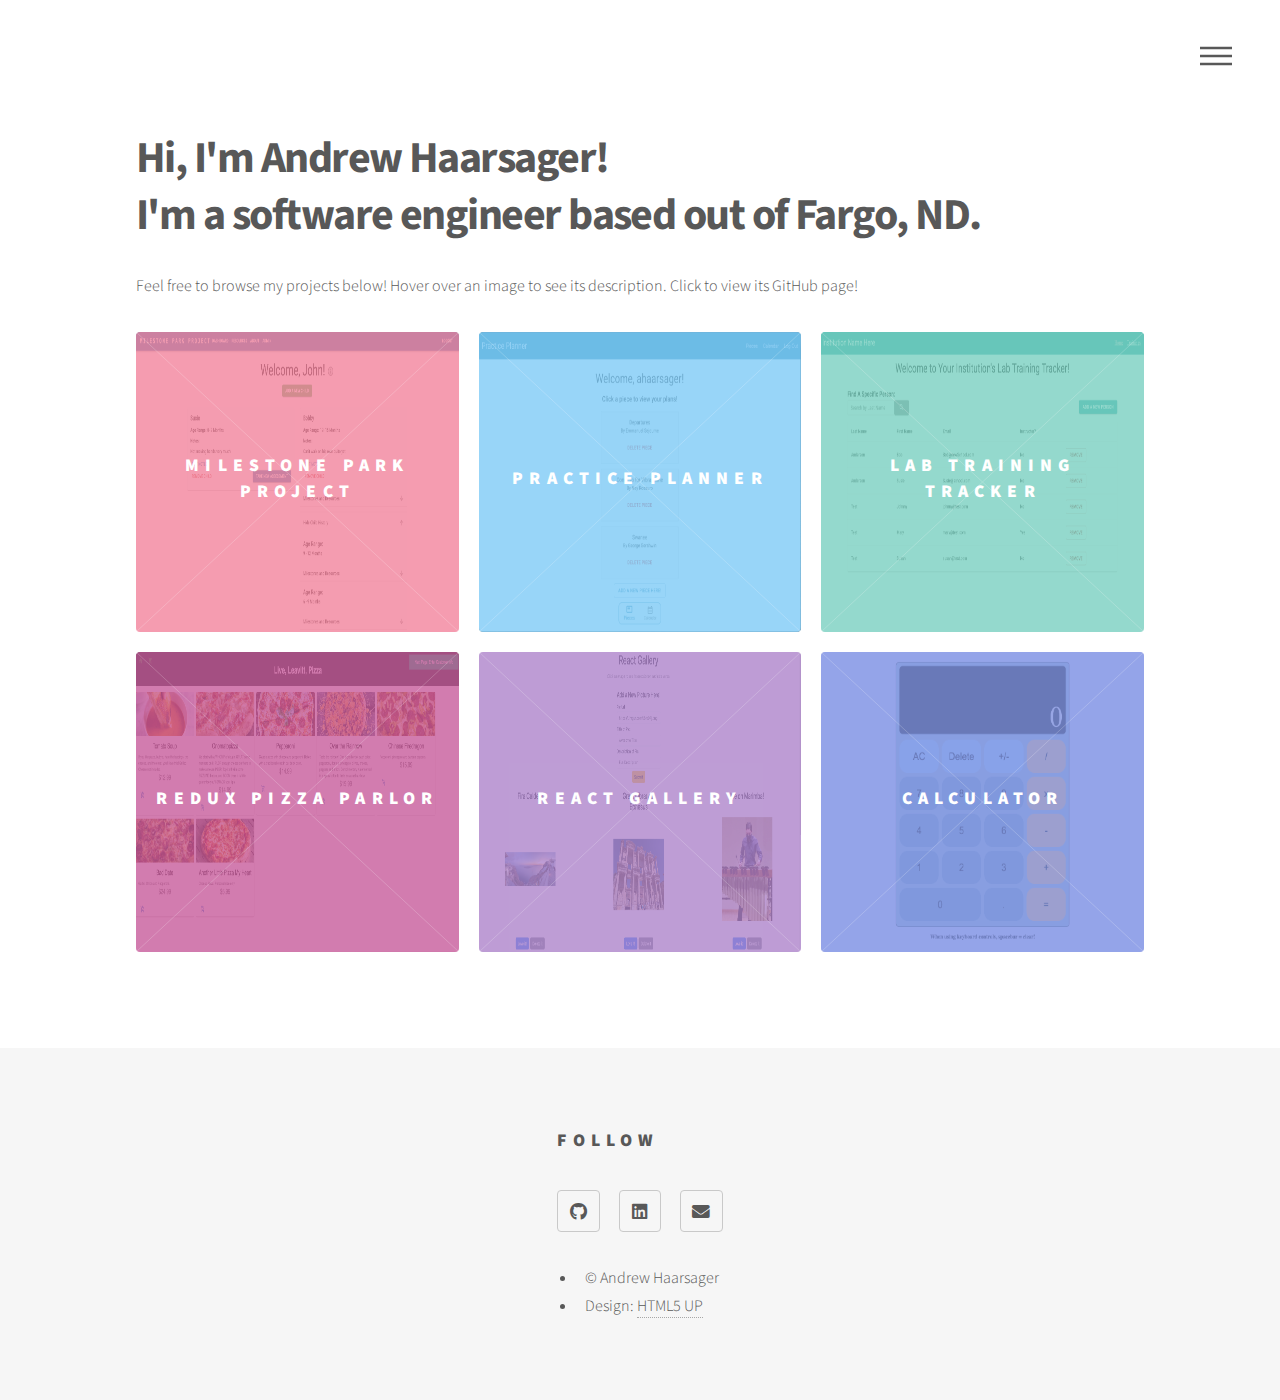
<file: index.html>
<!DOCTYPE HTML>
<!--
	Phantom by HTML5 UP
	html5up.net | @ajlkn
	Free for personal and commercial use under the CCA 3.0 license (html5up.net/license)
-->
<html>
	<head>
		<title>Andrew Portfolio</title>
		<meta charset="utf-8" />
		<meta name="viewport" content="width=device-width, initial-scale=1, user-scalable=no" />
		<link rel="stylesheet" href="assets/css/main.css" />
		<noscript><link rel="stylesheet" href="assets/css/noscript.css" /></noscript>
	</head>
	<body class="is-preload">
		<!-- Wrapper -->
			<div id="wrapper">

				<!-- Header -->
					<header id="header">
						<div class="inner">

							<!-- Nav -->
								<nav>
									<ul>
										<li><a href="#menu">Menu</a></li>
									</ul>
								</nav>

						</div>
					</header>

				<!-- Menu -->
					<nav id="menu">
						<h2>Menu</h2>
						<ul>
							<li><a href="index.html">Home</a></li>
							<li><a href="generic.html">About</a></li>
						</ul>
					</nav>

				<!-- Main -->
					<div id="main">
						<div class="inner">
							<header>
								<h1>Hi, I'm Andrew Haarsager!<br />
								I'm a software engineer based out of Fargo, ND</a>.</h1>
								<p>Feel free to browse my projects below! Hover over an image to see its description. Click to view its GitHub page!</p>
							</header>
							<section class="tiles">
								<article class="style1">
									<span class="image">
										<img src="screenshots/milestone-park.png" alt="A webpage displaying a layout cards for a couple of children with buttons for taking a new milestone assessment and displaying milestones and resources" />
									</span>
									<a href="https://github.com/Milestone-Park-Project/milestone-park">
										<h2>Milestone Park Project</h2>
										<div class="content">
											<p>A group project made for a local client during my time at Emerging Digital Academy. It aims to connect parents with local resources to assist with their child's development</p>
										</div>
									</a>
								</article>
								<article class="style2">
									<span class="image">
										<img src="screenshots/practice_planner_home.png" alt="Homescreen of my solo application, the Practice Planner" />
									</span>
									<!-- Change this to link to GitHub pages -->
									<a href="https://github.com/athaarsager/Practice-Planner-Solo-Project">
										<h2>Practice Planner</h2>
										<div class="content">
											<p>An application for helping musicians plan-out their practice sessions and their schedules.</p>
											<!-- <a href="https://github.com/athaarsager/Practice-Planner-Solo-Project">GitHub Link</a> -->
										</div>
									</a>
									
								</article>
								<article class="style3">
									<span class="image">
										<img src="screenshots/lab_training_tracker_home.png" alt="Homescreen of the lab training tracker. Displays a list of students and faculty." />
									</span>
									<a href="https://github.com/athaarsager/lab-training-tracker">
										<h2>Lab Training Tracker</h2>
										<div class="content">
											<p>A simple CRUD app for keeping tack of students' and instructors' trainings for lab work at a college.</p>
										</div>
									</a>
								</article>
								<article class="style4">
									<span class="image">
										<img src="./screenshots/pizza_parlor_home.png" alt="Home Page for a pizza ordering website, displaying a number of delicious pizzas." />
									</span>
									<a href="https://github.com/athaarsager/redux-pizza-parlor">
										<h2>Redux Pizza Parlor</h2>
										<div class="content">
											<p>A fictional pizza-ordering website built as a group project during my time at Emerging Digital Academy.</p>
										</div>
									</a>
								</article>
								<article class="style5">
									<span class="image">
										<img src="screenshots/react_gallery_home.png" alt="The homepage of a photo gallery, displaying three photos and a form to add more." />
									</span>
									<a href="https://github.com/athaarsager/react-gallery">
										<h2>React Gallery</h2>
										<div class="content">
											<p>A virtual photo gallery built as a weekend project during my time at Emerging Digital Academy.</p>
										</div>
									</a>
								</article>
								<article class="style6">
									<span class="image">
										<img src="screenshots/calculator.png" alt="A calculator on a lavender background" />
									</span>
									<a href="https://github.com/athaarsager/calculator">
										<h2>Calculator</h2>
										<div class="content">
											<p>A simple calculator supporting both mouse and keyboard controls. One of my early javascript projects!</p>
										</div>
									</a>
								</article>
									</article>
							</section>
						</div>
					</div>

				<!-- Footer -->
					<footer id="footer">
						<div class="social-links">
							<!-- <section> -->
								<!-- <h2>Get in touch</h2> -->
								<!-- <form method="post" action="#">
									<div class="fields">
										<div class="field half">
											<input type="text" name="name" id="name" placeholder="Name" />
										</div>
										<div class="field half">
											<input type="email" name="email" id="email" placeholder="Email" />
										</div>
										<div class="field">
											<textarea name="message" id="message" placeholder="Message"></textarea>
										</div>
									</div>
									<ul class="actions">
										<li><input type="submit" value="Send" class="primary" /></li>
									</ul>
								</form> -->
							<!-- </section> -->
							<section>
								<h2>Follow</h2>
								<ul class="icons">
									<li><a href="https://github.com/athaarsager" class="icon brands style2 fa-github"><span class="label">GitHub</span></a></li>
									<li><a href="https://www.linkedin.com/in/andrew-haarsager" class="icon brands style2 fa-linkedin"><span class="label">LinkedIn</span></a></li>
									<li><a aria-label="Send Email" href="mailto:athaarsager@gmail.com" class="icon solid style2 fa-envelope"><span class="label">Email</span></a></li>
								</ul>
							</section>
							<ul class="copyright">
								<li>&copy; Andrew Haarsager</li><li>Design: <a href="http://html5up.net">HTML5 UP</a></li>
							</ul>
						</div>
					</footer>

			</div>

		<!-- Scripts -->
			<script src="assets/js/jquery.min.js"></script>
			<script src="assets/js/browser.min.js"></script>
			<script src="assets/js/breakpoints.min.js"></script>
			<script src="assets/js/util.js"></script>
			<script src="assets/js/main.js"></script>

	</body>
</html>
</file>
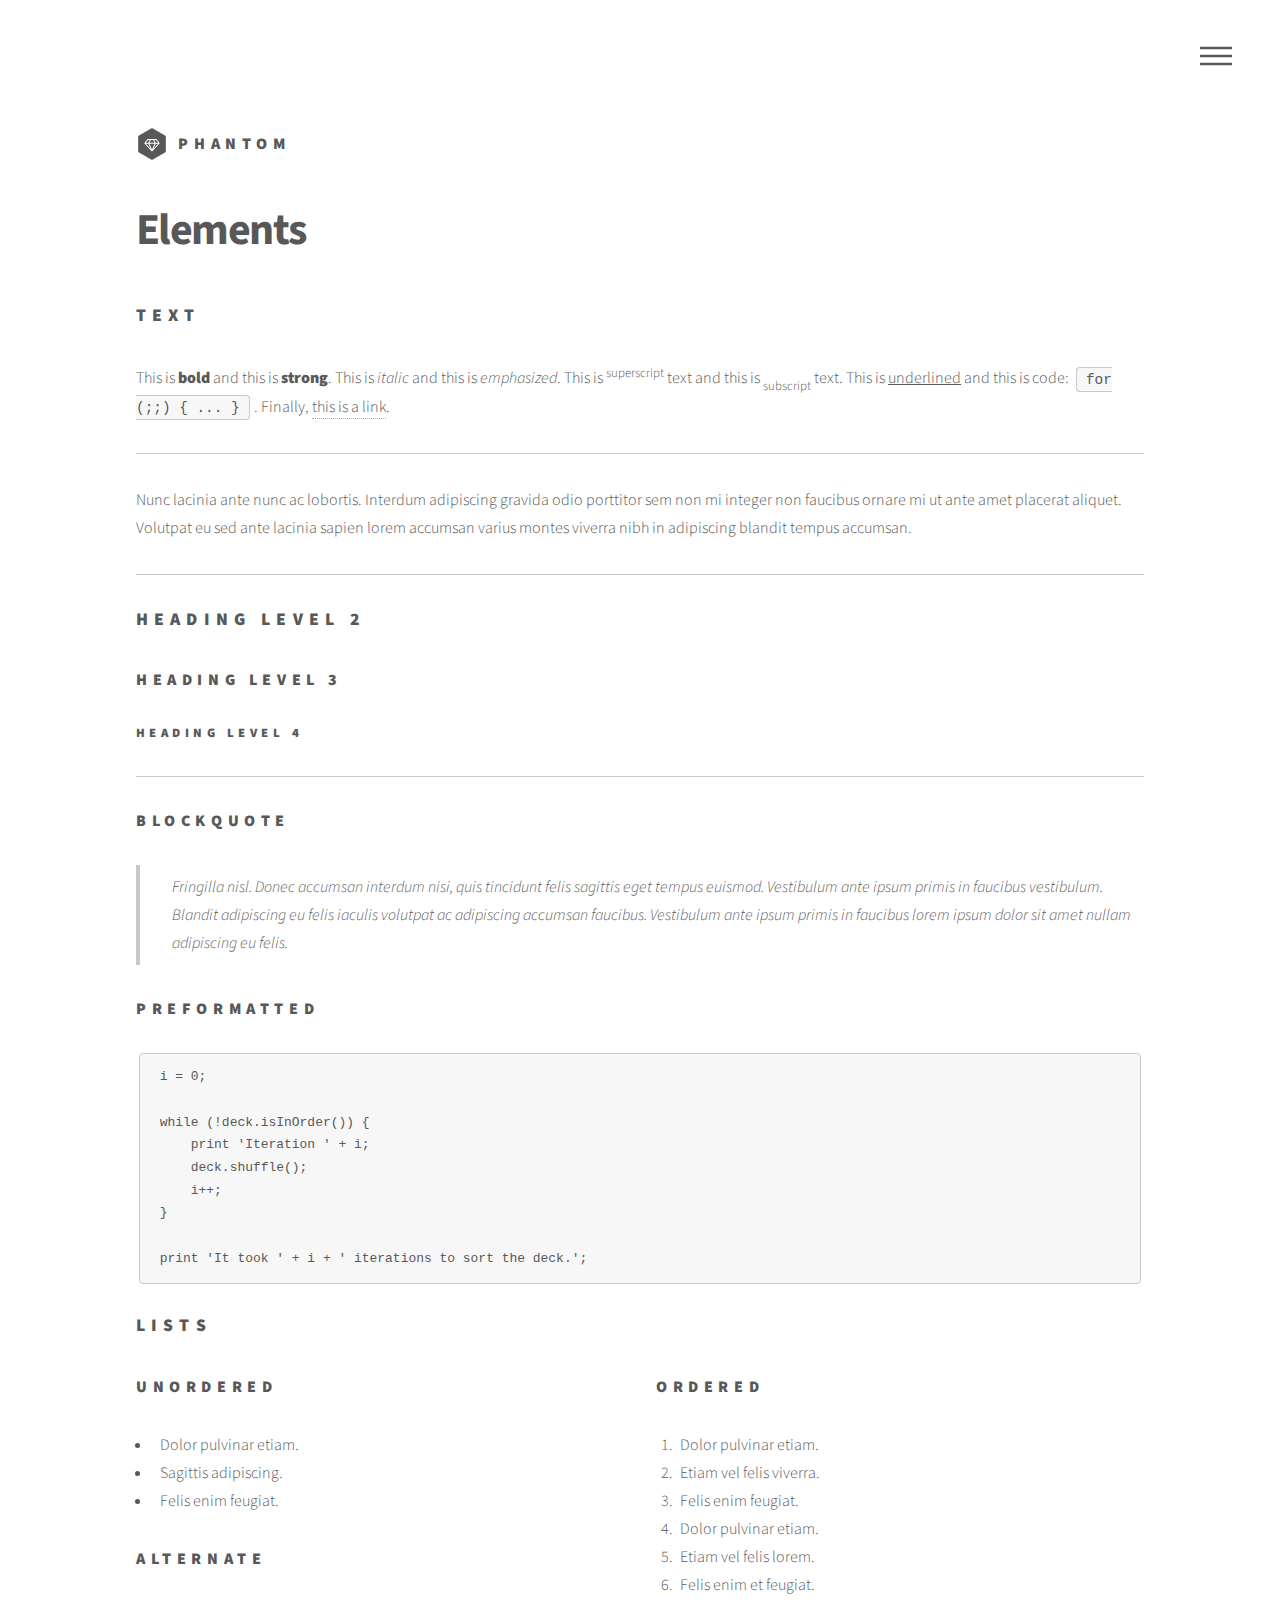
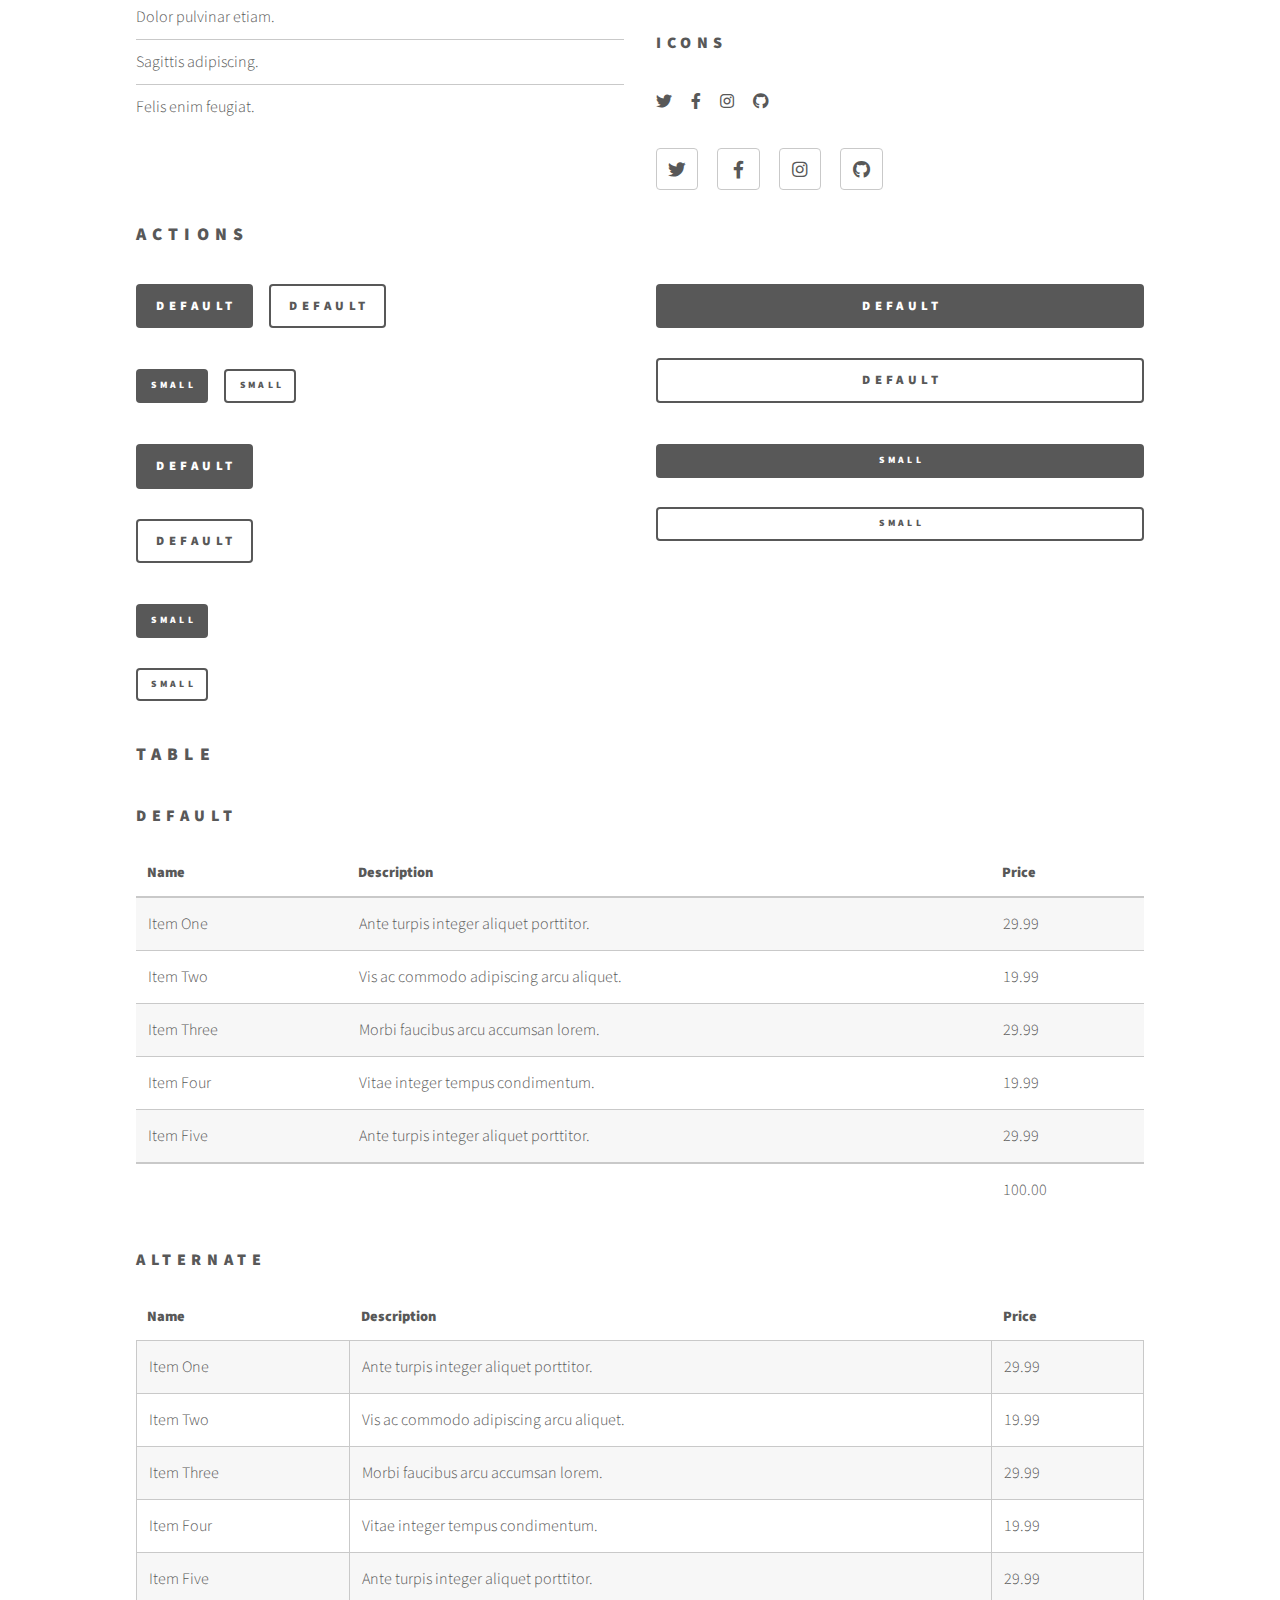
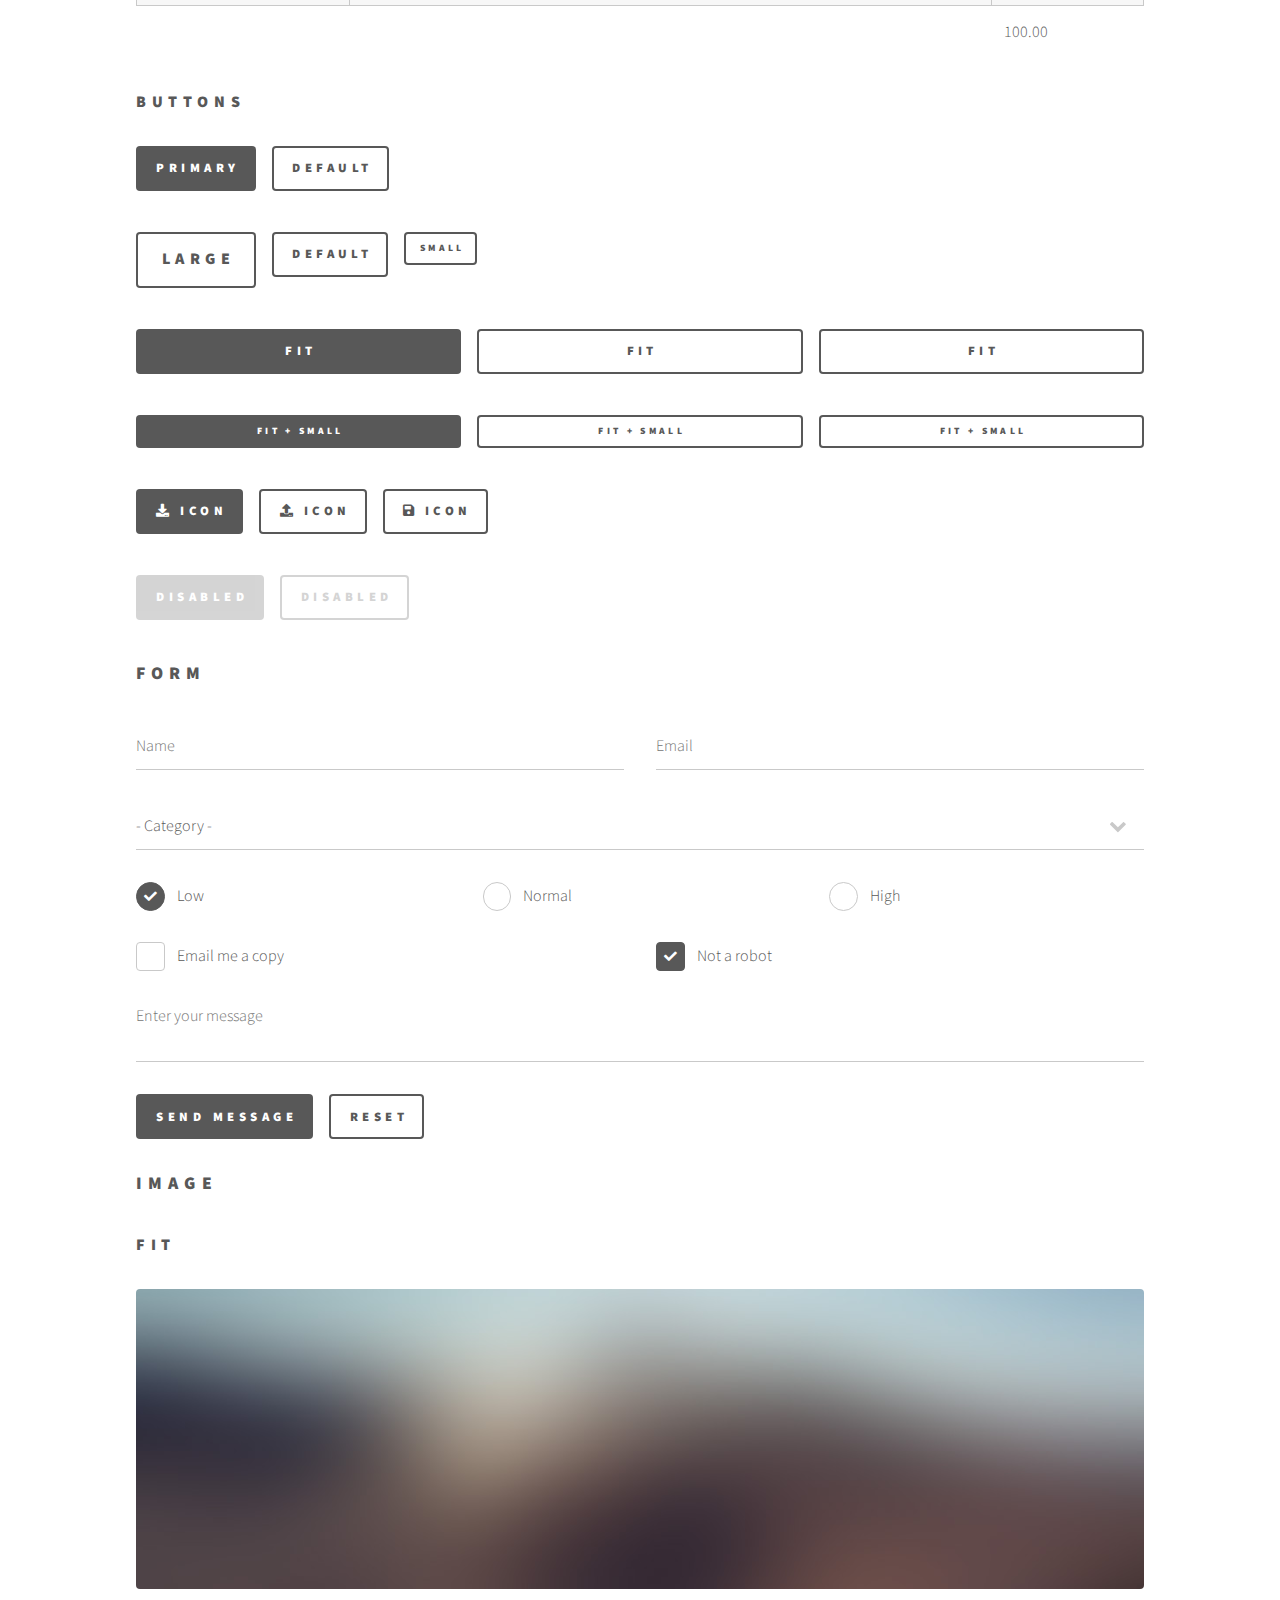
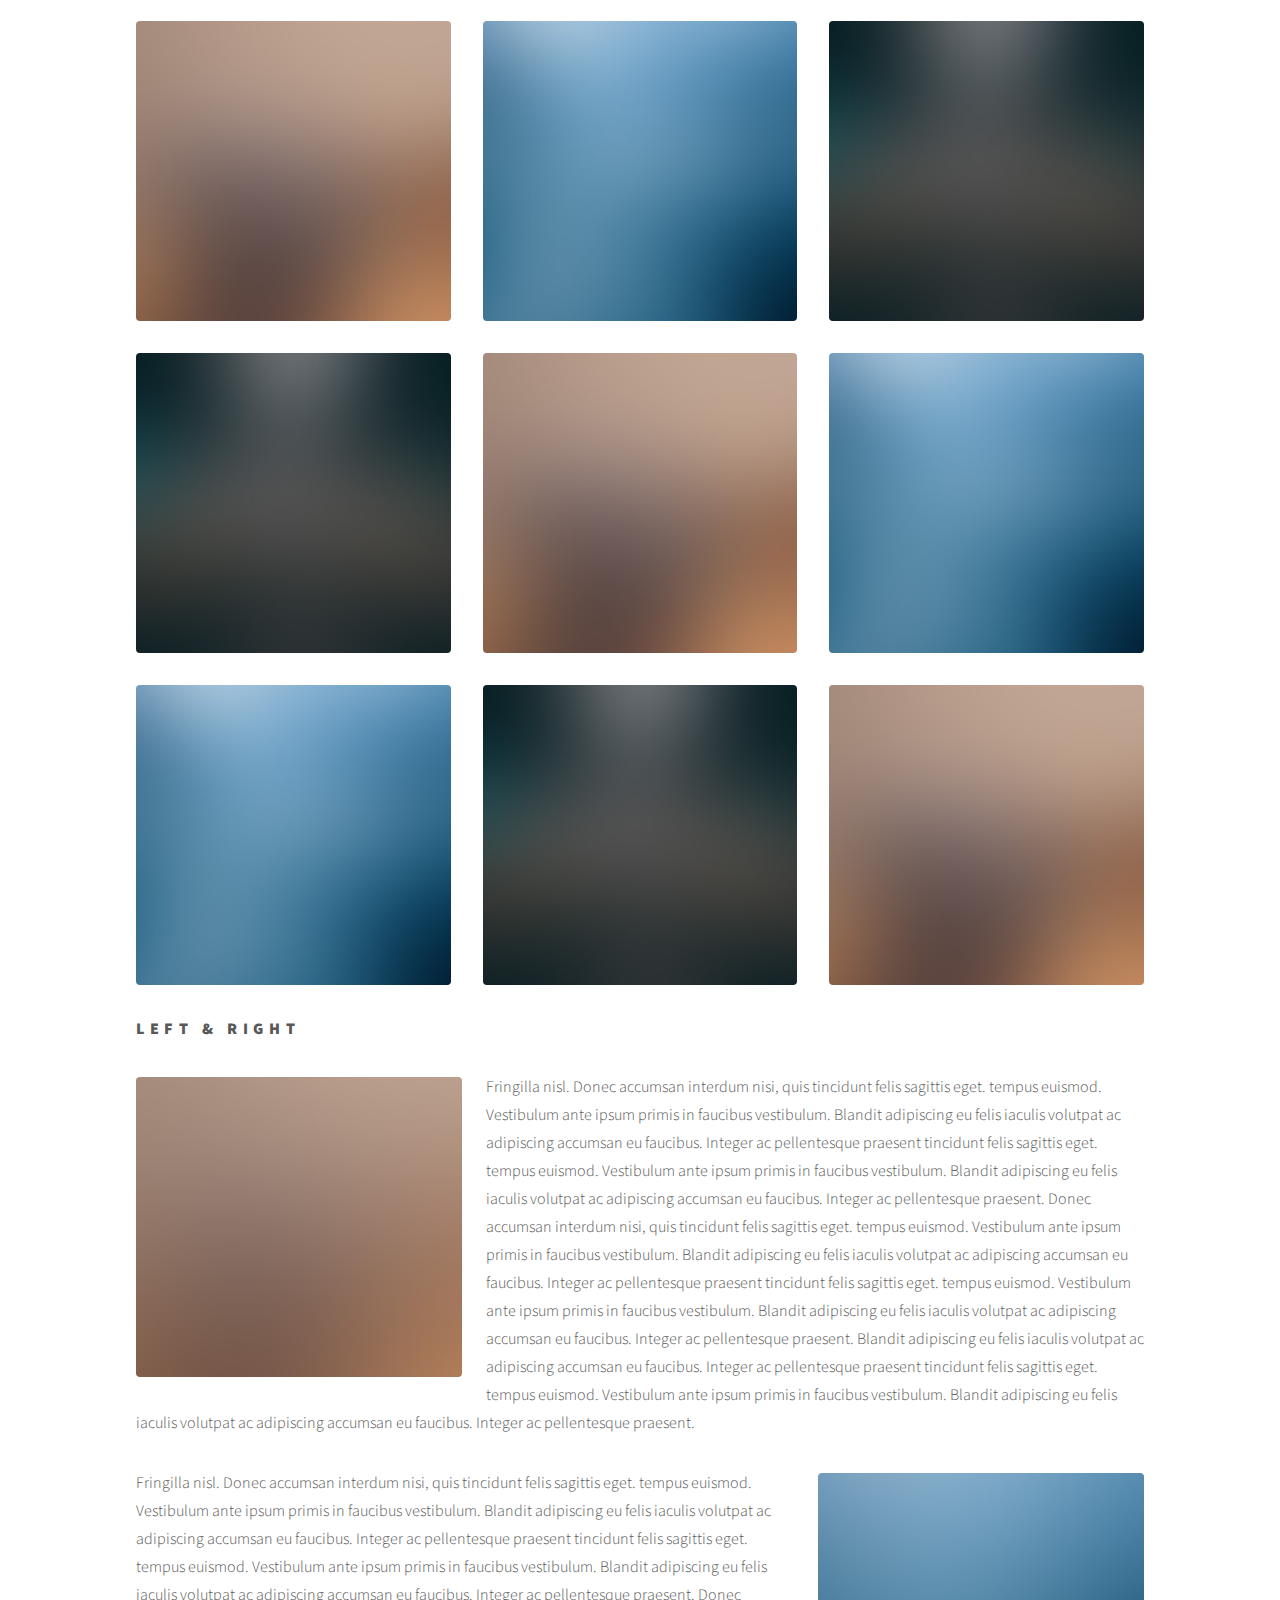
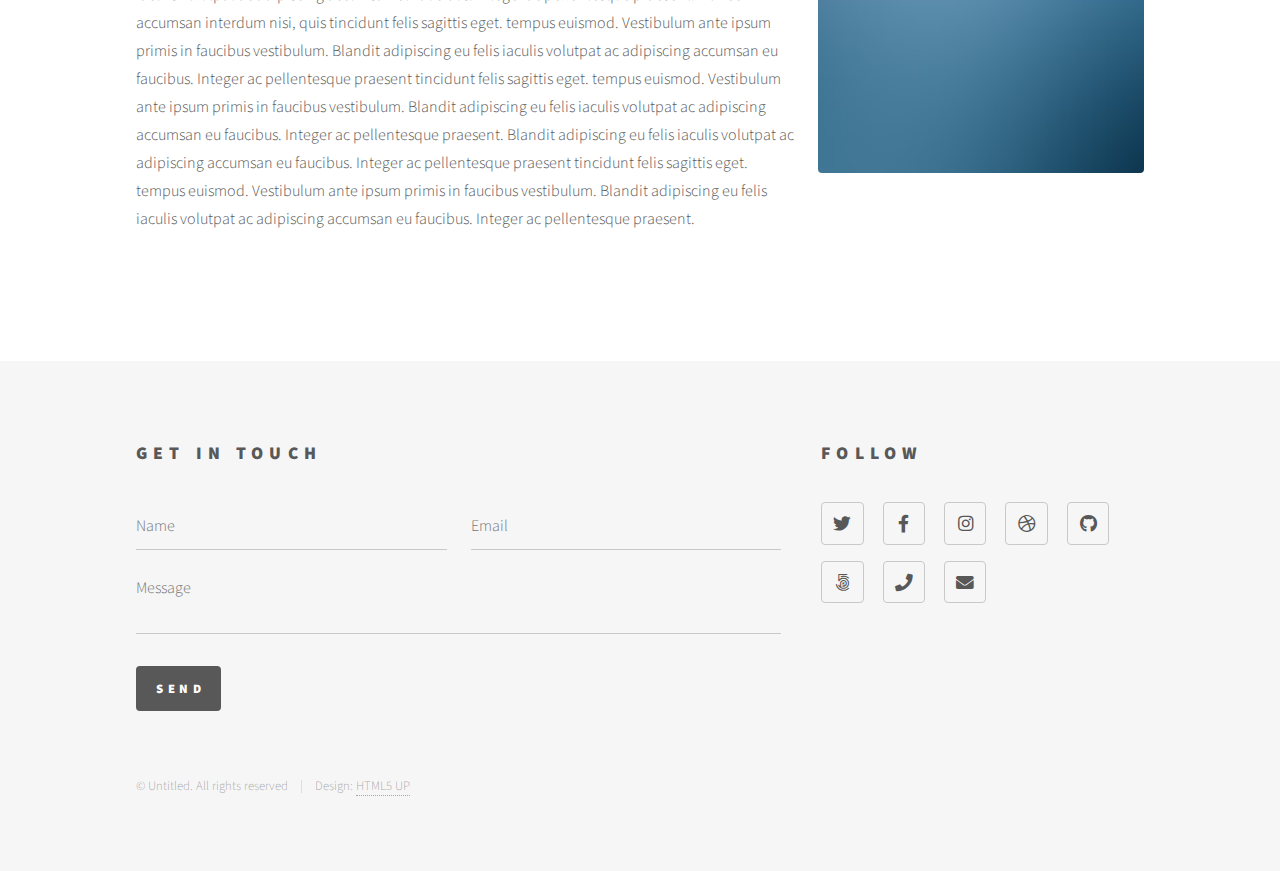
<file: elements.html>
<!DOCTYPE HTML>
<!--
	Phantom by HTML5 UP
	html5up.net | @ajlkn
	Free for personal and commercial use under the CCA 3.0 license (html5up.net/license)
-->
<html>
	<head>
		<title>Elements - Phantom by HTML5 UP</title>
		<meta charset="utf-8" />
		<meta name="viewport" content="width=device-width, initial-scale=1, user-scalable=no" />
		<link rel="stylesheet" href="assets/css/main.css" />
		<noscript><link rel="stylesheet" href="assets/css/noscript.css" /></noscript>
	</head>
	<body class="is-preload">
		<!-- Wrapper -->
			<div id="wrapper">

				<!-- Header -->
					<header id="header">
						<div class="inner">

							<!-- Logo -->
								<a href="index.html" class="logo">
									<span class="symbol"><img src="images/logo.svg" alt="" /></span><span class="title">Phantom</span>
								</a>

							<!-- Nav -->
								<nav>
									<ul>
										<li><a href="#menu">Menu</a></li>
									</ul>
								</nav>

						</div>
					</header>

				<!-- Menu -->
					<nav id="menu">
						<h2>Menu</h2>
						<ul>
							<li><a href="index.html">Home</a></li>
							<li><a href="generic.html">Ipsum veroeros</a></li>
							<li><a href="generic.html">Tempus etiam</a></li>
							<li><a href="generic.html">Consequat dolor</a></li>
							<li><a href="elements.html">Elements</a></li>
						</ul>
					</nav>

				<!-- Main -->
					<div id="main">
						<div class="inner">
							<h1>Elements</h1>

							<!-- Text -->
								<section>
									<h2>Text</h2>
									<p>This is <b>bold</b> and this is <strong>strong</strong>. This is <i>italic</i> and this is <em>emphasized</em>.
									This is <sup>superscript</sup> text and this is <sub>subscript</sub> text.
									This is <u>underlined</u> and this is code: <code>for (;;) { ... }</code>. Finally, <a href="#">this is a link</a>.</p>
									<hr />
									<p>Nunc lacinia ante nunc ac lobortis. Interdum adipiscing gravida odio porttitor sem non mi integer non faucibus ornare mi ut ante amet placerat aliquet. Volutpat eu sed ante lacinia sapien lorem accumsan varius montes viverra nibh in adipiscing blandit tempus accumsan.</p>
									<hr />
									<h2>Heading Level 2</h2>
									<h3>Heading Level 3</h3>
									<h4>Heading Level 4</h4>
									<hr />
									<h3>Blockquote</h3>
									<blockquote>Fringilla nisl. Donec accumsan interdum nisi, quis tincidunt felis sagittis eget tempus euismod. Vestibulum ante ipsum primis in faucibus vestibulum. Blandit adipiscing eu felis iaculis volutpat ac adipiscing accumsan faucibus. Vestibulum ante ipsum primis in faucibus lorem ipsum dolor sit amet nullam adipiscing eu felis.</blockquote>
									<h3>Preformatted</h3>
									<pre><code>i = 0;

while (!deck.isInOrder()) {
    print 'Iteration ' + i;
    deck.shuffle();
    i++;
}

print 'It took ' + i + ' iterations to sort the deck.';</code></pre>
								</section>

							<!-- Lists -->
								<section>
									<h2>Lists</h2>
									<div class="row">
										<div class="col-6 col-12-medium">
											<h3>Unordered</h3>
											<ul>
												<li>Dolor pulvinar etiam.</li>
												<li>Sagittis adipiscing.</li>
												<li>Felis enim feugiat.</li>
											</ul>
											<h3>Alternate</h3>
											<ul class="alt">
												<li>Dolor pulvinar etiam.</li>
												<li>Sagittis adipiscing.</li>
												<li>Felis enim feugiat.</li>
											</ul>
										</div>
										<div class="col-6 col-12-medium">
											<h3>Ordered</h3>
											<ol>
												<li>Dolor pulvinar etiam.</li>
												<li>Etiam vel felis viverra.</li>
												<li>Felis enim feugiat.</li>
												<li>Dolor pulvinar etiam.</li>
												<li>Etiam vel felis lorem.</li>
												<li>Felis enim et feugiat.</li>
											</ol>
											<h3>Icons</h3>
											<ul class="icons">
												<li><a href="#" class="icon brands style1 fa-twitter"><span class="label">Twitter</span></a></li>
												<li><a href="#" class="icon brands style1 fa-facebook-f"><span class="label">Facebook</span></a></li>
												<li><a href="#" class="icon brands style1 fa-instagram"><span class="label">Instagram</span></a></li>
												<li><a href="#" class="icon brands style1 fa-github"><span class="label">Github</span></a></li>
											</ul>
											<ul class="icons">
												<li><a href="#" class="icon brands style2 fa-twitter"><span class="label">Twitter</span></a></li>
												<li><a href="#" class="icon brands style2 fa-facebook-f"><span class="label">Facebook</span></a></li>
												<li><a href="#" class="icon brands style2 fa-instagram"><span class="label">Instagram</span></a></li>
												<li><a href="#" class="icon brands style2 fa-github"><span class="label">Github</span></a></li>
											</ul>
										</div>
									</div>
									<h2>Actions</h2>
									<div class="row">
										<div class="col-6 col-12-medium">
											<ul class="actions">
												<li><a href="#" class="button primary">Default</a></li>
												<li><a href="#" class="button">Default</a></li>
											</ul>
											<ul class="actions small">
												<li><a href="#" class="button primary small">Small</a></li>
												<li><a href="#" class="button small">Small</a></li>
											</ul>
											<ul class="actions stacked">
												<li><a href="#" class="button primary">Default</a></li>
												<li><a href="#" class="button">Default</a></li>
											</ul>
											<ul class="actions stacked">
												<li><a href="#" class="button primary small">Small</a></li>
												<li><a href="#" class="button small">Small</a></li>
											</ul>
										</div>
										<div class="col-6 col-12-medium">
											<ul class="actions stacked">
												<li><a href="#" class="button primary fit">Default</a></li>
												<li><a href="#" class="button fit">Default</a></li>
											</ul>
											<ul class="actions stacked">
												<li><a href="#" class="button primary small fit">Small</a></li>
												<li><a href="#" class="button small fit">Small</a></li>
											</ul>
										</div>
									</div>
								</section>

							<!-- Table -->
								<section>
									<h2>Table</h2>
									<h3>Default</h3>
									<div class="table-wrapper">
										<table>
											<thead>
												<tr>
													<th>Name</th>
													<th>Description</th>
													<th>Price</th>
												</tr>
											</thead>
											<tbody>
												<tr>
													<td>Item One</td>
													<td>Ante turpis integer aliquet porttitor.</td>
													<td>29.99</td>
												</tr>
												<tr>
													<td>Item Two</td>
													<td>Vis ac commodo adipiscing arcu aliquet.</td>
													<td>19.99</td>
												</tr>
												<tr>
													<td>Item Three</td>
													<td> Morbi faucibus arcu accumsan lorem.</td>
													<td>29.99</td>
												</tr>
												<tr>
													<td>Item Four</td>
													<td>Vitae integer tempus condimentum.</td>
													<td>19.99</td>
												</tr>
												<tr>
													<td>Item Five</td>
													<td>Ante turpis integer aliquet porttitor.</td>
													<td>29.99</td>
												</tr>
											</tbody>
											<tfoot>
												<tr>
													<td colspan="2"></td>
													<td>100.00</td>
												</tr>
											</tfoot>
										</table>
									</div>

									<h3>Alternate</h3>
									<div class="table-wrapper">
										<table class="alt">
											<thead>
												<tr>
													<th>Name</th>
													<th>Description</th>
													<th>Price</th>
												</tr>
											</thead>
											<tbody>
												<tr>
													<td>Item One</td>
													<td>Ante turpis integer aliquet porttitor.</td>
													<td>29.99</td>
												</tr>
												<tr>
													<td>Item Two</td>
													<td>Vis ac commodo adipiscing arcu aliquet.</td>
													<td>19.99</td>
												</tr>
												<tr>
													<td>Item Three</td>
													<td> Morbi faucibus arcu accumsan lorem.</td>
													<td>29.99</td>
												</tr>
												<tr>
													<td>Item Four</td>
													<td>Vitae integer tempus condimentum.</td>
													<td>19.99</td>
												</tr>
												<tr>
													<td>Item Five</td>
													<td>Ante turpis integer aliquet porttitor.</td>
													<td>29.99</td>
												</tr>
											</tbody>
											<tfoot>
												<tr>
													<td colspan="2"></td>
													<td>100.00</td>
												</tr>
											</tfoot>
										</table>
									</div>
								</section>

							<!-- Buttons -->
								<section>
									<h3>Buttons</h3>
									<ul class="actions">
										<li><a href="#" class="button primary">Primary</a></li>
										<li><a href="#" class="button">Default</a></li>
									</ul>
									<ul class="actions">
										<li><a href="#" class="button large">Large</a></li>
										<li><a href="#" class="button">Default</a></li>
										<li><a href="#" class="button small">Small</a></li>
									</ul>
									<ul class="actions fit">
										<li><a href="#" class="button primary fit">Fit</a></li>
										<li><a href="#" class="button fit">Fit</a></li>
										<li><a href="#" class="button fit">Fit</a></li>
									</ul>
									<ul class="actions fit small">
										<li><a href="#" class="button primary fit small">Fit + Small</a></li>
										<li><a href="#" class="button fit small">Fit + Small</a></li>
										<li><a href="#" class="button fit small">Fit + Small</a></li>
									</ul>
									<ul class="actions">
										<li><a href="#" class="button primary icon solid fa-download">Icon</a></li>
										<li><a href="#" class="button icon solid fa-upload">Icon</a></li>
										<li><a href="#" class="button icon solid fa-save">Icon</a></li>
									</ul>
									<ul class="actions">
										<li><span class="button primary disabled">Disabled</span></li>
										<li><span class="button disabled">Disabled</span></li>
									</ul>
								</section>

							<!-- Form -->
								<section>
									<h2>Form</h2>
									<form method="post" action="#">
										<div class="row gtr-uniform">
											<div class="col-6 col-12-xsmall">
												<input type="text" name="demo-name" id="demo-name" value="" placeholder="Name" />
											</div>
											<div class="col-6 col-12-xsmall">
												<input type="email" name="demo-email" id="demo-email" value="" placeholder="Email" />
											</div>
											<div class="col-12">
												<select name="demo-category" id="demo-category">
													<option value="">- Category -</option>
													<option value="1">Manufacturing</option>
													<option value="1">Shipping</option>
													<option value="1">Administration</option>
													<option value="1">Human Resources</option>
												</select>
											</div>
											<div class="col-4 col-12-small">
												<input type="radio" id="demo-priority-low" name="demo-priority" checked>
												<label for="demo-priority-low">Low</label>
											</div>
											<div class="col-4 col-12-small">
												<input type="radio" id="demo-priority-normal" name="demo-priority">
												<label for="demo-priority-normal">Normal</label>
											</div>
											<div class="col-4 col-12-small">
												<input type="radio" id="demo-priority-high" name="demo-priority">
												<label for="demo-priority-high">High</label>
											</div>
											<div class="col-6 col-12-small">
												<input type="checkbox" id="demo-copy" name="demo-copy">
												<label for="demo-copy">Email me a copy</label>
											</div>
											<div class="col-6 col-12-small">
												<input type="checkbox" id="demo-human" name="demo-human" checked>
												<label for="demo-human">Not a robot</label>
											</div>
											<div class="col-12">
												<textarea name="demo-message" id="demo-message" placeholder="Enter your message" rows="6"></textarea>
											</div>
											<div class="col-12">
												<ul class="actions">
													<li><input type="submit" value="Send Message" class="primary" /></li>
													<li><input type="reset" value="Reset" /></li>
												</ul>
											</div>
										</div>
									</form>
								</section>

							<!-- Image -->
								<section>
									<h2>Image</h2>
									<h3>Fit</h3>
									<div class="box alt">
										<div class="row gtr-uniform">
											<div class="col-12"><span class="image fit"><img src="images/pic13.jpg" alt="" /></span></div>
											<div class="col-4"><span class="image fit"><img src="images/pic01.jpg" alt="" /></span></div>
											<div class="col-4"><span class="image fit"><img src="images/pic02.jpg" alt="" /></span></div>
											<div class="col-4"><span class="image fit"><img src="images/pic03.jpg" alt="" /></span></div>
											<div class="col-4"><span class="image fit"><img src="images/pic03.jpg" alt="" /></span></div>
											<div class="col-4"><span class="image fit"><img src="images/pic01.jpg" alt="" /></span></div>
											<div class="col-4"><span class="image fit"><img src="images/pic02.jpg" alt="" /></span></div>
											<div class="col-4"><span class="image fit"><img src="images/pic02.jpg" alt="" /></span></div>
											<div class="col-4"><span class="image fit"><img src="images/pic03.jpg" alt="" /></span></div>
											<div class="col-4"><span class="image fit"><img src="images/pic01.jpg" alt="" /></span></div>
										</div>
									</div>
									<h3>Left &amp; Right</h3>
									<p><span class="image left"><img src="images/pic14.jpg" alt="" /></span>Fringilla nisl. Donec accumsan interdum nisi, quis tincidunt felis sagittis eget. tempus euismod. Vestibulum ante ipsum primis in faucibus vestibulum. Blandit adipiscing eu felis iaculis volutpat ac adipiscing accumsan eu faucibus. Integer ac pellentesque praesent tincidunt felis sagittis eget. tempus euismod. Vestibulum ante ipsum primis in faucibus vestibulum. Blandit adipiscing eu felis iaculis volutpat ac adipiscing accumsan eu faucibus. Integer ac pellentesque praesent. Donec accumsan interdum nisi, quis tincidunt felis sagittis eget. tempus euismod. Vestibulum ante ipsum primis in faucibus vestibulum. Blandit adipiscing eu felis iaculis volutpat ac adipiscing accumsan eu faucibus. Integer ac pellentesque praesent tincidunt felis sagittis eget. tempus euismod. Vestibulum ante ipsum primis in faucibus vestibulum. Blandit adipiscing eu felis iaculis volutpat ac adipiscing accumsan eu faucibus. Integer ac pellentesque praesent. Blandit adipiscing eu felis iaculis volutpat ac adipiscing accumsan eu faucibus. Integer ac pellentesque praesent tincidunt felis sagittis eget. tempus euismod. Vestibulum ante ipsum primis in faucibus vestibulum. Blandit adipiscing eu felis iaculis volutpat ac adipiscing accumsan eu faucibus. Integer ac pellentesque praesent.</p>
									<p><span class="image right"><img src="images/pic15.jpg" alt="" /></span>Fringilla nisl. Donec accumsan interdum nisi, quis tincidunt felis sagittis eget. tempus euismod. Vestibulum ante ipsum primis in faucibus vestibulum. Blandit adipiscing eu felis iaculis volutpat ac adipiscing accumsan eu faucibus. Integer ac pellentesque praesent tincidunt felis sagittis eget. tempus euismod. Vestibulum ante ipsum primis in faucibus vestibulum. Blandit adipiscing eu felis iaculis volutpat ac adipiscing accumsan eu faucibus. Integer ac pellentesque praesent. Donec accumsan interdum nisi, quis tincidunt felis sagittis eget. tempus euismod. Vestibulum ante ipsum primis in faucibus vestibulum. Blandit adipiscing eu felis iaculis volutpat ac adipiscing accumsan eu faucibus. Integer ac pellentesque praesent tincidunt felis sagittis eget. tempus euismod. Vestibulum ante ipsum primis in faucibus vestibulum. Blandit adipiscing eu felis iaculis volutpat ac adipiscing accumsan eu faucibus. Integer ac pellentesque praesent. Blandit adipiscing eu felis iaculis volutpat ac adipiscing accumsan eu faucibus. Integer ac pellentesque praesent tincidunt felis sagittis eget. tempus euismod. Vestibulum ante ipsum primis in faucibus vestibulum. Blandit adipiscing eu felis iaculis volutpat ac adipiscing accumsan eu faucibus. Integer ac pellentesque praesent.</p>
								</section>

						</div>
					</div>

				<!-- Footer -->
					<footer id="footer">
						<div class="inner">
							<section>
								<h2>Get in touch</h2>
								<form method="post" action="#">
									<div class="fields">
										<div class="field half">
											<input type="text" name="name" id="name" placeholder="Name" />
										</div>
										<div class="field half">
											<input type="email" name="email" id="email" placeholder="Email" />
										</div>
										<div class="field">
											<textarea name="message" id="message" placeholder="Message"></textarea>
										</div>
									</div>
									<ul class="actions">
										<li><input type="submit" value="Send" class="primary" /></li>
									</ul>
								</form>
							</section>
							<section>
								<h2>Follow</h2>
								<ul class="icons">
									<li><a href="#" class="icon brands style2 fa-twitter"><span class="label">Twitter</span></a></li>
									<li><a href="#" class="icon brands style2 fa-facebook-f"><span class="label">Facebook</span></a></li>
									<li><a href="#" class="icon brands style2 fa-instagram"><span class="label">Instagram</span></a></li>
									<li><a href="#" class="icon brands style2 fa-dribbble"><span class="label">Dribbble</span></a></li>
									<li><a href="#" class="icon brands style2 fa-github"><span class="label">GitHub</span></a></li>
									<li><a href="#" class="icon brands style2 fa-500px"><span class="label">500px</span></a></li>
									<li><a href="#" class="icon solid style2 fa-phone"><span class="label">Phone</span></a></li>
									<li><a href="#" class="icon solid style2 fa-envelope"><span class="label">Email</span></a></li>
								</ul>
							</section>
							<ul class="copyright">
								<li>&copy; Untitled. All rights reserved</li><li>Design: <a href="http://html5up.net">HTML5 UP</a></li>
							</ul>
						</div>
					</footer>

			</div>

		<!-- Scripts -->
			<script src="assets/js/jquery.min.js"></script>
			<script src="assets/js/browser.min.js"></script>
			<script src="assets/js/breakpoints.min.js"></script>
			<script src="assets/js/util.js"></script>
			<script src="assets/js/main.js"></script>

	</body>
</html>
</file>
<file: assets/css/noscript.css>
/*
	Phantom by HTML5 UP
	html5up.net | @ajlkn
	Free for personal and commercial use under the CCA 3.0 license (html5up.net/license)
*/

/* Tiles */

	body.is-preload .tiles article {
		-moz-transform: none;
		-webkit-transform: none;
		-ms-transform: none;
		transform: none;
		opacity: 1;
	}
</file>
<file: assets/css/main.css>
@import url(fontawesome-all.min.css);
@import url("https://fonts.googleapis.com/css?family=Source+Sans+Pro:300,700,900");

/*
	Phantom by HTML5 UP
	html5up.net | @ajlkn
	Free for personal and commercial use under the CCA 3.0 license (html5up.net/license)
*/

html, body, div, span, applet, object,
iframe, h1, h2, h3, h4, h5, h6, p, blockquote,
pre, a, abbr, acronym, address, big, cite,
code, del, dfn, em, img, ins, kbd, q, s, samp,
small, strike, strong, sub, sup, tt, var, b,
u, i, center, dl, dt, dd, ol, ul, li, fieldset,
form, label, legend, table, caption, tbody,
tfoot, thead, tr, th, td, article, aside,
canvas, details, embed, figure, figcaption,
footer, header, hgroup, menu, nav, output, ruby,
section, summary, time, mark, audio, video {
	margin: 0;
	padding: 0;
	border: 0;
	font-size: 100%;
	font: inherit;
	vertical-align: baseline;}

article, aside, details, figcaption, figure,
footer, header, hgroup, menu, nav, section {
	display: block;}
	
body {
	line-height: 1;
}

ol, ul {
	list-style: none;
}

blockquote, q {
	quotes: none;
}

	blockquote:before, blockquote:after, q:before, q:after {
		content: '';
		content: none;
	}

table {
	border-collapse: collapse;
	border-spacing: 0;
}

body {
	-webkit-text-size-adjust: none;
}

mark {
	background-color: transparent;
	color: inherit;
}

input::-moz-focus-inner {
	border: 0;
	padding: 0;
}

input, select, textarea {
	-moz-appearance: none;
	-webkit-appearance: none;
	-ms-appearance: none;
	appearance: none;
}

/* Basic */

	@-ms-viewport {
		width: device-width;
	}

	body {
		-ms-overflow-style: scrollbar;
	}

	@media screen and (max-width: 480px) {

		html, body {
			min-width: 320px;
		}

	}

	html {
		box-sizing: border-box;
	}

	*, *:before, *:after {
		box-sizing: inherit;
	}

	body {
		background: #ffffff;
	}

		body.is-preload *, body.is-preload *:before, body.is-preload *:after {
			-moz-animation: none !important;
			-webkit-animation: none !important;
			-ms-animation: none !important;
			animation: none !important;
			-moz-transition: none !important;
			-webkit-transition: none !important;
			-ms-transition: none !important;
			transition: none !important;
		}

/* Type */

	body, input, select, textarea {
		color: #585858;
		font-family: "Source Sans Pro", Helvetica, sans-serif;
		font-size: 16pt;
		font-weight: 300;
		line-height: 1.75;
	}

		@media screen and (max-width: 1680px) {

			body, input, select, textarea {
				font-size: 14pt;
			}

		}

		@media screen and (max-width: 1280px) {

			body, input, select, textarea {
				font-size: 12pt;
			}

		}

	a {
		-moz-transition: border-bottom-color 0.2s ease, color 0.2s ease;
		-webkit-transition: border-bottom-color 0.2s ease, color 0.2s ease;
		-ms-transition: border-bottom-color 0.2s ease, color 0.2s ease;
		transition: border-bottom-color 0.2s ease, color 0.2s ease;
		text-decoration: none;
		color: #585858;
		border-bottom: dotted 1px rgba(88, 88, 88, 0.5);
	}

		a:hover {
			border-bottom-color: transparent;
			color: #f2849e !important;
		}

	strong, b {
		font-weight: 900;
	}

	em, i {
		font-style: italic;
	}

	p {
		margin: 0 0 2em 0;
	}

	h1 {
		font-size: 2.75em;
		font-weight: 700;
		line-height: 1.3;
		margin: 0 0 1em 0;
		letter-spacing: -0.035em;
	}

		h1 a {
			color: inherit;
		}

		@media screen and (max-width: 736px) {

			h1 {
				font-size: 2em;
				margin: 0 0 1em 0;
			}

		}

		@media screen and (max-width: 360px) {

			h1 {
				font-size: 1.75em;
			}

		}

	h2, h3, h4, h5, h6 {
		font-weight: 900;
		line-height: 1.5;
		margin: 0 0 2em 0;
		text-transform: uppercase;
		letter-spacing: 0.35em;
	}

		h2 a, h3 a, h4 a, h5 a, h6 a {
			color: inherit;
		}

	h2 {
		font-size: 1.1em;
	}

	h3 {
		font-size: 1em;
	}

	h4 {
		font-size: 0.8em;
	}

	h5 {
		font-size: 0.8em;
	}

	h6 {
		font-size: 0.8em;
	}

	@media screen and (max-width: 980px) {

		h1 br, h2 br, h3 br, h4 br, h5 br, h6 br {
			display: none;
		}

	}

	@media screen and (max-width: 736px) {

		h2 {
			font-size: 1em;
		}

		h3 {
			font-size: 0.8em;
		}

	}

	sub {
		font-size: 0.8em;
		position: relative;
		top: 0.5em;
	}

	sup {
		font-size: 0.8em;
		position: relative;
		top: -0.5em;
	}

	blockquote {
		border-left: solid 4px #c9c9c9;
		font-style: italic;
		margin: 0 0 2em 0;
		padding: 0.5em 0 0.5em 2em;
	}

	code {
		background: rgba(144, 144, 144, 0.075);
		border-radius: 4px;
		border: solid 1px #c9c9c9;
		font-family: "Courier New", monospace;
		font-size: 0.9em;
		margin: 0 0.25em;
		padding: 0.25em 0.65em;
	}

	pre {
		-webkit-overflow-scrolling: touch;
		font-family: "Courier New", monospace;
		font-size: 0.9em;
		margin: 0 0 2em 0;
	}

		pre code {
			display: block;
			line-height: 1.75;
			padding: 1em 1.5em;
			overflow-x: auto;
		}

	hr {
		border: 0;
		border-bottom: solid 1px #c9c9c9;
		margin: 2em 0;
	}

		hr.major {
			margin: 3em 0;
		}

	.align-left {
		text-align: left;
	}

	.align-center {
		text-align: center;
	}

	.align-right {
		text-align: right;
	}

/* Row */

	.row {
		display: flex;
		flex-wrap: wrap;
		box-sizing: border-box;
		align-items: stretch;
	}

		.row > * {
			box-sizing: border-box;
		}

		.row.gtr-uniform > * > :last-child {
			margin-bottom: 0;
		}

		.row.aln-left {
			justify-content: flex-start;
		}

		.row.aln-center {
			justify-content: center;
		}

		.row.aln-right {
			justify-content: flex-end;
		}

		.row.aln-top {
			align-items: flex-start;
		}

		.row.aln-middle {
			align-items: center;
		}

		.row.aln-bottom {
			align-items: flex-end;
		}

		.row > .imp {
			order: -1;
		}

		.row > .col-1 {
			width: 8.33333%;
		}

		.row > .off-1 {
			margin-left: 8.33333%;
		}

		.row > .col-2 {
			width: 16.66667%;
		}

		.row > .off-2 {
			margin-left: 16.66667%;
		}

		.row > .col-3 {
			width: 25%;
		}

		.row > .off-3 {
			margin-left: 25%;
		}

		.row > .col-4 {
			width: 33.33333%;
		}

		.row > .off-4 {
			margin-left: 33.33333%;
		}

		.row > .col-5 {
			width: 41.66667%;
		}

		.row > .off-5 {
			margin-left: 41.66667%;
		}

		.row > .col-6 {
			width: 50%;
		}

		.row > .off-6 {
			margin-left: 50%;
		}

		.row > .col-7 {
			width: 58.33333%;
		}

		.row > .off-7 {
			margin-left: 58.33333%;
		}

		.row > .col-8 {
			width: 66.66667%;
		}

		.row > .off-8 {
			margin-left: 66.66667%;
		}

		.row > .col-9 {
			width: 75%;
		}

		.row > .off-9 {
			margin-left: 75%;
		}

		.row > .col-10 {
			width: 83.33333%;
		}

		.row > .off-10 {
			margin-left: 83.33333%;
		}

		.row > .col-11 {
			width: 91.66667%;
		}

		.row > .off-11 {
			margin-left: 91.66667%;
		}

		.row > .col-12 {
			width: 100%;
		}

		.row > .off-12 {
			margin-left: 100%;
		}

		.row.gtr-0 {
			margin-top: 0;
			margin-left: 0em;
		}

			.row.gtr-0 > * {
				padding: 0 0 0 0em;
			}

			.row.gtr-0.gtr-uniform {
				margin-top: 0em;
			}

				.row.gtr-0.gtr-uniform > * {
					padding-top: 0em;
				}

		.row.gtr-25 {
			margin-top: 0;
			margin-left: -0.5em;
		}

			.row.gtr-25 > * {
				padding: 0 0 0 0.5em;
			}

			.row.gtr-25.gtr-uniform {
				margin-top: -0.5em;
			}

				.row.gtr-25.gtr-uniform > * {
					padding-top: 0.5em;
				}

		.row.gtr-50 {
			margin-top: 0;
			margin-left: -1em;
		}

			.row.gtr-50 > * {
				padding: 0 0 0 1em;
			}

			.row.gtr-50.gtr-uniform {
				margin-top: -1em;
			}

				.row.gtr-50.gtr-uniform > * {
					padding-top: 1em;
				}

		.row {
			margin-top: 0;
			margin-left: -2em;
		}

			.row > * {
				padding: 0 0 0 2em;
			}

			.row.gtr-uniform {
				margin-top: -2em;
			}

				.row.gtr-uniform > * {
					padding-top: 2em;
				}

		.row.gtr-150 {
			margin-top: 0;
			margin-left: -3em;
		}

			.row.gtr-150 > * {
				padding: 0 0 0 3em;
			}

			.row.gtr-150.gtr-uniform {
				margin-top: -3em;
			}

				.row.gtr-150.gtr-uniform > * {
					padding-top: 3em;
				}

		.row.gtr-200 {
			margin-top: 0;
			margin-left: -4em;
		}

			.row.gtr-200 > * {
				padding: 0 0 0 4em;
			}

			.row.gtr-200.gtr-uniform {
				margin-top: -4em;
			}

				.row.gtr-200.gtr-uniform > * {
					padding-top: 4em;
				}

		@media screen and (max-width: 1680px) {

			.row {
				display: flex;
				flex-wrap: wrap;
				box-sizing: border-box;
				align-items: stretch;
			}

				.row > * {
					box-sizing: border-box;
				}

				.row.gtr-uniform > * > :last-child {
					margin-bottom: 0;
				}

				.row.aln-left {
					justify-content: flex-start;
				}

				.row.aln-center {
					justify-content: center;
				}

				.row.aln-right {
					justify-content: flex-end;
				}

				.row.aln-top {
					align-items: flex-start;
				}

				.row.aln-middle {
					align-items: center;
				}

				.row.aln-bottom {
					align-items: flex-end;
				}

				.row > .imp-xlarge {
					order: -1;
				}

				.row > .col-1-xlarge {
					width: 8.33333%;
				}

				.row > .off-1-xlarge {
					margin-left: 8.33333%;
				}

				.row > .col-2-xlarge {
					width: 16.66667%;
				}

				.row > .off-2-xlarge {
					margin-left: 16.66667%;
				}

				.row > .col-3-xlarge {
					width: 25%;
				}

				.row > .off-3-xlarge {
					margin-left: 25%;
				}

				.row > .col-4-xlarge {
					width: 33.33333%;
				}

				.row > .off-4-xlarge {
					margin-left: 33.33333%;
				}

				.row > .col-5-xlarge {
					width: 41.66667%;
				}

				.row > .off-5-xlarge {
					margin-left: 41.66667%;
				}

				.row > .col-6-xlarge {
					width: 50%;
				}

				.row > .off-6-xlarge {
					margin-left: 50%;
				}

				.row > .col-7-xlarge {
					width: 58.33333%;
				}

				.row > .off-7-xlarge {
					margin-left: 58.33333%;
				}

				.row > .col-8-xlarge {
					width: 66.66667%;
				}

				.row > .off-8-xlarge {
					margin-left: 66.66667%;
				}

				.row > .col-9-xlarge {
					width: 75%;
				}

				.row > .off-9-xlarge {
					margin-left: 75%;
				}

				.row > .col-10-xlarge {
					width: 83.33333%;
				}

				.row > .off-10-xlarge {
					margin-left: 83.33333%;
				}

				.row > .col-11-xlarge {
					width: 91.66667%;
				}

				.row > .off-11-xlarge {
					margin-left: 91.66667%;
				}

				.row > .col-12-xlarge {
					width: 100%;
				}

				.row > .off-12-xlarge {
					margin-left: 100%;
				}

				.row.gtr-0 {
					margin-top: 0;
					margin-left: 0em;
				}

					.row.gtr-0 > * {
						padding: 0 0 0 0em;
					}

					.row.gtr-0.gtr-uniform {
						margin-top: 0em;
					}

						.row.gtr-0.gtr-uniform > * {
							padding-top: 0em;
						}

				.row.gtr-25 {
					margin-top: 0;
					margin-left: -0.5em;
				}

					.row.gtr-25 > * {
						padding: 0 0 0 0.5em;
					}

					.row.gtr-25.gtr-uniform {
						margin-top: -0.5em;
					}

						.row.gtr-25.gtr-uniform > * {
							padding-top: 0.5em;
						}

				.row.gtr-50 {
					margin-top: 0;
					margin-left: -1em;
				}

					.row.gtr-50 > * {
						padding: 0 0 0 1em;
					}

					.row.gtr-50.gtr-uniform {
						margin-top: -1em;
					}

						.row.gtr-50.gtr-uniform > * {
							padding-top: 1em;
						}

				.row {
					margin-top: 0;
					margin-left: -2em;
				}

					.row > * {
						padding: 0 0 0 2em;
					}

					.row.gtr-uniform {
						margin-top: -2em;
					}

						.row.gtr-uniform > * {
							padding-top: 2em;
						}

				.row.gtr-150 {
					margin-top: 0;
					margin-left: -3em;
				}

					.row.gtr-150 > * {
						padding: 0 0 0 3em;
					}

					.row.gtr-150.gtr-uniform {
						margin-top: -3em;
					}

						.row.gtr-150.gtr-uniform > * {
							padding-top: 3em;
						}

				.row.gtr-200 {
					margin-top: 0;
					margin-left: -4em;
				}

					.row.gtr-200 > * {
						padding: 0 0 0 4em;
					}

					.row.gtr-200.gtr-uniform {
						margin-top: -4em;
					}

						.row.gtr-200.gtr-uniform > * {
							padding-top: 4em;
						}

		}

		@media screen and (max-width: 1280px) {

			.row {
				display: flex;
				flex-wrap: wrap;
				box-sizing: border-box;
				align-items: stretch;
			}

				.row > * {
					box-sizing: border-box;
				}

				.row.gtr-uniform > * > :last-child {
					margin-bottom: 0;
				}

				.row.aln-left {
					justify-content: flex-start;
				}

				.row.aln-center {
					justify-content: center;
				}

				.row.aln-right {
					justify-content: flex-end;
				}

				.row.aln-top {
					align-items: flex-start;
				}

				.row.aln-middle {
					align-items: center;
				}

				.row.aln-bottom {
					align-items: flex-end;
				}

				.row > .imp-large {
					order: -1;
				}

				.row > .col-1-large {
					width: 8.33333%;
				}

				.row > .off-1-large {
					margin-left: 8.33333%;
				}

				.row > .col-2-large {
					width: 16.66667%;
				}

				.row > .off-2-large {
					margin-left: 16.66667%;
				}

				.row > .col-3-large {
					width: 25%;
				}

				.row > .off-3-large {
					margin-left: 25%;
				}

				.row > .col-4-large {
					width: 33.33333%;
				}

				.row > .off-4-large {
					margin-left: 33.33333%;
				}

				.row > .col-5-large {
					width: 41.66667%;
				}

				.row > .off-5-large {
					margin-left: 41.66667%;
				}

				.row > .col-6-large {
					width: 50%;
				}

				.row > .off-6-large {
					margin-left: 50%;
				}

				.row > .col-7-large {
					width: 58.33333%;
				}

				.row > .off-7-large {
					margin-left: 58.33333%;
				}

				.row > .col-8-large {
					width: 66.66667%;
				}

				.row > .off-8-large {
					margin-left: 66.66667%;
				}

				.row > .col-9-large {
					width: 75%;
				}

				.row > .off-9-large {
					margin-left: 75%;
				}

				.row > .col-10-large {
					width: 83.33333%;
				}

				.row > .off-10-large {
					margin-left: 83.33333%;
				}

				.row > .col-11-large {
					width: 91.66667%;
				}

				.row > .off-11-large {
					margin-left: 91.66667%;
				}

				.row > .col-12-large {
					width: 100%;
				}

				.row > .off-12-large {
					margin-left: 100%;
				}

				.row.gtr-0 {
					margin-top: 0;
					margin-left: 0em;
				}

					.row.gtr-0 > * {
						padding: 0 0 0 0em;
					}

					.row.gtr-0.gtr-uniform {
						margin-top: 0em;
					}

						.row.gtr-0.gtr-uniform > * {
							padding-top: 0em;
						}

				.row.gtr-25 {
					margin-top: 0;
					margin-left: -0.5em;
				}

					.row.gtr-25 > * {
						padding: 0 0 0 0.5em;
					}

					.row.gtr-25.gtr-uniform {
						margin-top: -0.5em;
					}

						.row.gtr-25.gtr-uniform > * {
							padding-top: 0.5em;
						}

				.row.gtr-50 {
					margin-top: 0;
					margin-left: -1em;
				}

					.row.gtr-50 > * {
						padding: 0 0 0 1em;
					}

					.row.gtr-50.gtr-uniform {
						margin-top: -1em;
					}

						.row.gtr-50.gtr-uniform > * {
							padding-top: 1em;
						}

				.row {
					margin-top: 0;
					margin-left: -2em;
				}

					.row > * {
						padding: 0 0 0 2em;
					}

					.row.gtr-uniform {
						margin-top: -2em;
					}

						.row.gtr-uniform > * {
							padding-top: 2em;
						}

				.row.gtr-150 {
					margin-top: 0;
					margin-left: -3em;
				}

					.row.gtr-150 > * {
						padding: 0 0 0 3em;
					}

					.row.gtr-150.gtr-uniform {
						margin-top: -3em;
					}

						.row.gtr-150.gtr-uniform > * {
							padding-top: 3em;
						}

				.row.gtr-200 {
					margin-top: 0;
					margin-left: -4em;
				}

					.row.gtr-200 > * {
						padding: 0 0 0 4em;
					}

					.row.gtr-200.gtr-uniform {
						margin-top: -4em;
					}

						.row.gtr-200.gtr-uniform > * {
							padding-top: 4em;
						}

		}

		@media screen and (max-width: 980px) {

			.row {
				display: flex;
				flex-wrap: wrap;
				box-sizing: border-box;
				align-items: stretch;
			}

				.row > * {
					box-sizing: border-box;
				}

				.row.gtr-uniform > * > :last-child {
					margin-bottom: 0;
				}

				.row.aln-left {
					justify-content: flex-start;
				}

				.row.aln-center {
					justify-content: center;
				}

				.row.aln-right {
					justify-content: flex-end;
				}

				.row.aln-top {
					align-items: flex-start;
				}

				.row.aln-middle {
					align-items: center;
				}

				.row.aln-bottom {
					align-items: flex-end;
				}

				.row > .imp-medium {
					order: -1;
				}

				.row > .col-1-medium {
					width: 8.33333%;
				}

				.row > .off-1-medium {
					margin-left: 8.33333%;
				}

				.row > .col-2-medium {
					width: 16.66667%;
				}

				.row > .off-2-medium {
					margin-left: 16.66667%;
				}

				.row > .col-3-medium {
					width: 25%;
				}

				.row > .off-3-medium {
					margin-left: 25%;
				}

				.row > .col-4-medium {
					width: 33.33333%;
				}

				.row > .off-4-medium {
					margin-left: 33.33333%;
				}

				.row > .col-5-medium {
					width: 41.66667%;
				}

				.row > .off-5-medium {
					margin-left: 41.66667%;
				}

				.row > .col-6-medium {
					width: 50%;
				}

				.row > .off-6-medium {
					margin-left: 50%;
				}

				.row > .col-7-medium {
					width: 58.33333%;
				}

				.row > .off-7-medium {
					margin-left: 58.33333%;
				}

				.row > .col-8-medium {
					width: 66.66667%;
				}

				.row > .off-8-medium {
					margin-left: 66.66667%;
				}

				.row > .col-9-medium {
					width: 75%;
				}

				.row > .off-9-medium {
					margin-left: 75%;
				}

				.row > .col-10-medium {
					width: 83.33333%;
				}

				.row > .off-10-medium {
					margin-left: 83.33333%;
				}

				.row > .col-11-medium {
					width: 91.66667%;
				}

				.row > .off-11-medium {
					margin-left: 91.66667%;
				}

				.row > .col-12-medium {
					width: 100%;
				}

				.row > .off-12-medium {
					margin-left: 100%;
				}

				.row.gtr-0 {
					margin-top: 0;
					margin-left: 0em;
				}

					.row.gtr-0 > * {
						padding: 0 0 0 0em;
					}

					.row.gtr-0.gtr-uniform {
						margin-top: 0em;
					}

						.row.gtr-0.gtr-uniform > * {
							padding-top: 0em;
						}

				.row.gtr-25 {
					margin-top: 0;
					margin-left: -0.375em;
				}

					.row.gtr-25 > * {
						padding: 0 0 0 0.375em;
					}

					.row.gtr-25.gtr-uniform {
						margin-top: -0.375em;
					}

						.row.gtr-25.gtr-uniform > * {
							padding-top: 0.375em;
						}

				.row.gtr-50 {
					margin-top: 0;
					margin-left: -0.75em;
				}

					.row.gtr-50 > * {
						padding: 0 0 0 0.75em;
					}

					.row.gtr-50.gtr-uniform {
						margin-top: -0.75em;
					}

						.row.gtr-50.gtr-uniform > * {
							padding-top: 0.75em;
						}

				.row {
					margin-top: 0;
					margin-left: -1.5em;
				}

					.row > * {
						padding: 0 0 0 1.5em;
					}

					.row.gtr-uniform {
						margin-top: -1.5em;
					}

						.row.gtr-uniform > * {
							padding-top: 1.5em;
						}

				.row.gtr-150 {
					margin-top: 0;
					margin-left: -2.25em;
				}

					.row.gtr-150 > * {
						padding: 0 0 0 2.25em;
					}

					.row.gtr-150.gtr-uniform {
						margin-top: -2.25em;
					}

						.row.gtr-150.gtr-uniform > * {
							padding-top: 2.25em;
						}

				.row.gtr-200 {
					margin-top: 0;
					margin-left: -3em;
				}

					.row.gtr-200 > * {
						padding: 0 0 0 3em;
					}

					.row.gtr-200.gtr-uniform {
						margin-top: -3em;
					}

						.row.gtr-200.gtr-uniform > * {
							padding-top: 3em;
						}

		}

		@media screen and (max-width: 736px) {

			.row {
				display: flex;
				flex-wrap: wrap;
				box-sizing: border-box;
				align-items: stretch;
			}

				.row > * {
					box-sizing: border-box;
				}

				.row.gtr-uniform > * > :last-child {
					margin-bottom: 0;
				}

				.row.aln-left {
					justify-content: flex-start;
				}

				.row.aln-center {
					justify-content: center;
				}

				.row.aln-right {
					justify-content: flex-end;
				}

				.row.aln-top {
					align-items: flex-start;
				}

				.row.aln-middle {
					align-items: center;
				}

				.row.aln-bottom {
					align-items: flex-end;
				}

				.row > .imp-small {
					order: -1;
				}

				.row > .col-1-small {
					width: 8.33333%;
				}

				.row > .off-1-small {
					margin-left: 8.33333%;
				}

				.row > .col-2-small {
					width: 16.66667%;
				}

				.row > .off-2-small {
					margin-left: 16.66667%;
				}

				.row > .col-3-small {
					width: 25%;
				}

				.row > .off-3-small {
					margin-left: 25%;
				}

				.row > .col-4-small {
					width: 33.33333%;
				}

				.row > .off-4-small {
					margin-left: 33.33333%;
				}

				.row > .col-5-small {
					width: 41.66667%;
				}

				.row > .off-5-small {
					margin-left: 41.66667%;
				}

				.row > .col-6-small {
					width: 50%;
				}

				.row > .off-6-small {
					margin-left: 50%;
				}

				.row > .col-7-small {
					width: 58.33333%;
				}

				.row > .off-7-small {
					margin-left: 58.33333%;
				}

				.row > .col-8-small {
					width: 66.66667%;
				}

				.row > .off-8-small {
					margin-left: 66.66667%;
				}

				.row > .col-9-small {
					width: 75%;
				}

				.row > .off-9-small {
					margin-left: 75%;
				}

				.row > .col-10-small {
					width: 83.33333%;
				}

				.row > .off-10-small {
					margin-left: 83.33333%;
				}

				.row > .col-11-small {
					width: 91.66667%;
				}

				.row > .off-11-small {
					margin-left: 91.66667%;
				}

				.row > .col-12-small {
					width: 100%;
				}

				.row > .off-12-small {
					margin-left: 100%;
				}

				.row.gtr-0 {
					margin-top: 0;
					margin-left: 0em;
				}

					.row.gtr-0 > * {
						padding: 0 0 0 0em;
					}

					.row.gtr-0.gtr-uniform {
						margin-top: 0em;
					}

						.row.gtr-0.gtr-uniform > * {
							padding-top: 0em;
						}

				.row.gtr-25 {
					margin-top: 0;
					margin-left: -0.25em;
				}

					.row.gtr-25 > * {
						padding: 0 0 0 0.25em;
					}

					.row.gtr-25.gtr-uniform {
						margin-top: -0.25em;
					}

						.row.gtr-25.gtr-uniform > * {
							padding-top: 0.25em;
						}

				.row.gtr-50 {
					margin-top: 0;
					margin-left: -0.5em;
				}

					.row.gtr-50 > * {
						padding: 0 0 0 0.5em;
					}

					.row.gtr-50.gtr-uniform {
						margin-top: -0.5em;
					}

						.row.gtr-50.gtr-uniform > * {
							padding-top: 0.5em;
						}

				.row {
					margin-top: 0;
					margin-left: -1em;
				}

					.row > * {
						padding: 0 0 0 1em;
					}

					.row.gtr-uniform {
						margin-top: -1em;
					}

						.row.gtr-uniform > * {
							padding-top: 1em;
						}

				.row.gtr-150 {
					margin-top: 0;
					margin-left: -1.5em;
				}

					.row.gtr-150 > * {
						padding: 0 0 0 1.5em;
					}

					.row.gtr-150.gtr-uniform {
						margin-top: -1.5em;
					}

						.row.gtr-150.gtr-uniform > * {
							padding-top: 1.5em;
						}

				.row.gtr-200 {
					margin-top: 0;
					margin-left: -2em;
				}

					.row.gtr-200 > * {
						padding: 0 0 0 2em;
					}

					.row.gtr-200.gtr-uniform {
						margin-top: -2em;
					}

						.row.gtr-200.gtr-uniform > * {
							padding-top: 2em;
						}

		}

		@media screen and (max-width: 480px) {

			.row {
				display: flex;
				flex-wrap: wrap;
				box-sizing: border-box;
				align-items: stretch;
			}

				.row > * {
					box-sizing: border-box;
				}

				.row.gtr-uniform > * > :last-child {
					margin-bottom: 0;
				}

				.row.aln-left {
					justify-content: flex-start;
				}

				.row.aln-center {
					justify-content: center;
				}

				.row.aln-right {
					justify-content: flex-end;
				}

				.row.aln-top {
					align-items: flex-start;
				}

				.row.aln-middle {
					align-items: center;
				}

				.row.aln-bottom {
					align-items: flex-end;
				}

				.row > .imp-xsmall {
					order: -1;
				}

				.row > .col-1-xsmall {
					width: 8.33333%;
				}

				.row > .off-1-xsmall {
					margin-left: 8.33333%;
				}

				.row > .col-2-xsmall {
					width: 16.66667%;
				}

				.row > .off-2-xsmall {
					margin-left: 16.66667%;
				}

				.row > .col-3-xsmall {
					width: 25%;
				}

				.row > .off-3-xsmall {
					margin-left: 25%;
				}

				.row > .col-4-xsmall {
					width: 33.33333%;
				}

				.row > .off-4-xsmall {
					margin-left: 33.33333%;
				}

				.row > .col-5-xsmall {
					width: 41.66667%;
				}

				.row > .off-5-xsmall {
					margin-left: 41.66667%;
				}

				.row > .col-6-xsmall {
					width: 50%;
				}

				.row > .off-6-xsmall {
					margin-left: 50%;
				}

				.row > .col-7-xsmall {
					width: 58.33333%;
				}

				.row > .off-7-xsmall {
					margin-left: 58.33333%;
				}

				.row > .col-8-xsmall {
					width: 66.66667%;
				}

				.row > .off-8-xsmall {
					margin-left: 66.66667%;
				}

				.row > .col-9-xsmall {
					width: 75%;
				}

				.row > .off-9-xsmall {
					margin-left: 75%;
				}

				.row > .col-10-xsmall {
					width: 83.33333%;
				}

				.row > .off-10-xsmall {
					margin-left: 83.33333%;
				}

				.row > .col-11-xsmall {
					width: 91.66667%;
				}

				.row > .off-11-xsmall {
					margin-left: 91.66667%;
				}

				.row > .col-12-xsmall {
					width: 100%;
				}

				.row > .off-12-xsmall {
					margin-left: 100%;
				}

				.row.gtr-0 {
					margin-top: 0;
					margin-left: 0em;
				}

					.row.gtr-0 > * {
						padding: 0 0 0 0em;
					}

					.row.gtr-0.gtr-uniform {
						margin-top: 0em;
					}

						.row.gtr-0.gtr-uniform > * {
							padding-top: 0em;
						}

				.row.gtr-25 {
					margin-top: 0;
					margin-left: -0.25em;
				}

					.row.gtr-25 > * {
						padding: 0 0 0 0.25em;
					}

					.row.gtr-25.gtr-uniform {
						margin-top: -0.25em;
					}

						.row.gtr-25.gtr-uniform > * {
							padding-top: 0.25em;
						}

				.row.gtr-50 {
					margin-top: 0;
					margin-left: -0.5em;
				}

					.row.gtr-50 > * {
						padding: 0 0 0 0.5em;
					}

					.row.gtr-50.gtr-uniform {
						margin-top: -0.5em;
					}

						.row.gtr-50.gtr-uniform > * {
							padding-top: 0.5em;
						}

				.row {
					margin-top: 0;
					margin-left: -1em;
				}

					.row > * {
						padding: 0 0 0 1em;
					}

					.row.gtr-uniform {
						margin-top: -1em;
					}

						.row.gtr-uniform > * {
							padding-top: 1em;
						}

				.row.gtr-150 {
					margin-top: 0;
					margin-left: -1.5em;
				}

					.row.gtr-150 > * {
						padding: 0 0 0 1.5em;
					}

					.row.gtr-150.gtr-uniform {
						margin-top: -1.5em;
					}

						.row.gtr-150.gtr-uniform > * {
							padding-top: 1.5em;
						}

				.row.gtr-200 {
					margin-top: 0;
					margin-left: -2em;
				}

					.row.gtr-200 > * {
						padding: 0 0 0 2em;
					}

					.row.gtr-200.gtr-uniform {
						margin-top: -2em;
					}

						.row.gtr-200.gtr-uniform > * {
							padding-top: 2em;
						}

		}

/* Section/Article */

	section.special, article.special {
		text-align: center;
	}

	header p {
		margin-top: -1em;
	}

	@media screen and (max-width: 736px) {

		header p {
			margin-top: 0;
		}

	}

/* Icon */

	.icon {
		text-decoration: none;
		border-bottom: none;
		position: relative;
	}

		.icon:before {
			-moz-osx-font-smoothing: grayscale;
			-webkit-font-smoothing: antialiased;
			display: inline-block;
			font-style: normal;
			font-variant: normal;
			text-rendering: auto;
			line-height: 1;
			text-transform: none !important;
			font-family: 'Font Awesome 5 Free';
			font-weight: 400;
		}

		.icon > .label {
			display: none;
		}

		.icon:before {
			line-height: inherit;
		}

		.icon.solid:before {
			font-weight: 900;
		}

		.icon.brands:before {
			font-family: 'Font Awesome 5 Brands';
		}

		.icon.style2 {
			-moz-transition: background-color 0.2s ease-in-out, color 0.2s ease-in-out, border-color 0.2s ease-in-out;
			-webkit-transition: background-color 0.2s ease-in-out, color 0.2s ease-in-out, border-color 0.2s ease-in-out;
			-ms-transition: background-color 0.2s ease-in-out, color 0.2s ease-in-out, border-color 0.2s ease-in-out;
			transition: background-color 0.2s ease-in-out, color 0.2s ease-in-out, border-color 0.2s ease-in-out;
			background-color: transparent;
			border: solid 1px #c9c9c9;
			border-radius: 4px;
			width: 2.65em;
			height: 2.65em;
			display: inline-block;
			text-align: center;
			line-height: 2.65em;
			color: inherit;
		}

			.icon.style2:before {
				font-size: 1.1em;
			}

			.icon.style2:hover {
				color: #f2849e;
				border-color: #f2849e;
			}

			.icon.style2:active {
				background-color: rgba(242, 132, 158, 0.1);
			}

/* List */

	ol {
		list-style: decimal;
		margin: 0 0 2em 0;
		padding-left: 1.25em;
	}

		ol li {
			padding-left: 0.25em;
		}

	ul {
		list-style: disc;
		margin: 0 0 2em 0;
		padding-left: 1em;
	}

		ul li {
			padding-left: 0.5em;
		}

		ul.alt {
			list-style: none;
			padding-left: 0;
		}

			ul.alt li {
				border-top: solid 1px #c9c9c9;
				padding: 0.5em 0;
			}

				ul.alt li:first-child {
					border-top: 0;
					padding-top: 0;
				}

	dl {
		margin: 0 0 2em 0;
	}

		dl dt {
			display: block;
			font-weight: 900;
			margin: 0 0 1em 0;
		}

		dl dd {
			margin-left: 2em;
		}

/* Actions */

	ul.actions {
		display: -moz-flex;
		display: -webkit-flex;
		display: -ms-flex;
		display: flex;
		cursor: default;
		list-style: none;
		margin-left: -1em;
		padding-left: 0;
	}

		ul.actions li {
			padding: 0 0 0 1em;
			vertical-align: middle;
		}

		ul.actions.special {
			-moz-justify-content: center;
			-webkit-justify-content: center;
			-ms-justify-content: center;
			justify-content: center;
			width: 100%;
			margin-left: 0;
		}

			ul.actions.special li:first-child {
				padding-left: 0;
			}

		ul.actions.stacked {
			-moz-flex-direction: column;
			-webkit-flex-direction: column;
			-ms-flex-direction: column;
			flex-direction: column;
			margin-left: 0;
		}

			ul.actions.stacked li {
				padding: 1.3em 0 0 0;
			}

				ul.actions.stacked li:first-child {
					padding-top: 0;
				}

		ul.actions.fit {
			width: calc(100% + 1em);
		}

			ul.actions.fit li {
				-moz-flex-grow: 1;
				-webkit-flex-grow: 1;
				-ms-flex-grow: 1;
				flex-grow: 1;
				-moz-flex-shrink: 1;
				-webkit-flex-shrink: 1;
				-ms-flex-shrink: 1;
				flex-shrink: 1;
				width: 100%;
			}

				ul.actions.fit li > * {
					width: 100%;
				}

			ul.actions.fit.stacked {
				width: 100%;
			}

		@media screen and (max-width: 480px) {

			ul.actions:not(.fixed) {
				-moz-flex-direction: column;
				-webkit-flex-direction: column;
				-ms-flex-direction: column;
				flex-direction: column;
				margin-left: 0;
				width: 100% !important;
			}

				ul.actions:not(.fixed) li {
					-moz-flex-grow: 1;
					-webkit-flex-grow: 1;
					-ms-flex-grow: 1;
					flex-grow: 1;
					-moz-flex-shrink: 1;
					-webkit-flex-shrink: 1;
					-ms-flex-shrink: 1;
					flex-shrink: 1;
					padding: 1em 0 0 0;
					text-align: center;
					width: 100%;
				}

					ul.actions:not(.fixed) li > * {
						width: 100%;
					}

					ul.actions:not(.fixed) li:first-child {
						padding-top: 0;
					}

					ul.actions:not(.fixed) li input[type="submit"],
					ul.actions:not(.fixed) li input[type="reset"],
					ul.actions:not(.fixed) li input[type="button"],
					ul.actions:not(.fixed) li button,
					ul.actions:not(.fixed) li .button {
						width: 100%;
					}

						ul.actions:not(.fixed) li input[type="submit"].icon:before,
						ul.actions:not(.fixed) li input[type="reset"].icon:before,
						ul.actions:not(.fixed) li input[type="button"].icon:before,
						ul.actions:not(.fixed) li button.icon:before,
						ul.actions:not(.fixed) li .button.icon:before {
							margin-left: -0.5rem;
						}

		}

/* Icons */

	ul.icons {
		cursor: default;
		list-style: none;
		padding-left: 0;
		margin: -1em 0 2em -1em;
	}

		ul.icons li {
			display: inline-block;
			padding: 1em 0 0 1em;
		}

/* Form */

	form {
		margin: 0 0 2em 0;
		overflow-x: hidden;
	}

		form > :last-child {
			margin-bottom: 0;
		}

		form > .fields {
			display: -moz-flex;
			display: -webkit-flex;
			display: -ms-flex;
			display: flex;
			-moz-flex-wrap: wrap;
			-webkit-flex-wrap: wrap;
			-ms-flex-wrap: wrap;
			flex-wrap: wrap;
			width: calc(100% + 3em);
			margin: -1.5em 0 2em -1.5em;
		}

			form > .fields > .field {
				-moz-flex-grow: 0;
				-webkit-flex-grow: 0;
				-ms-flex-grow: 0;
				flex-grow: 0;
				-moz-flex-shrink: 0;
				-webkit-flex-shrink: 0;
				-ms-flex-shrink: 0;
				flex-shrink: 0;
				padding: 1.5em 0 0 1.5em;
				width: calc(100% - 1.5em);
			}

				form > .fields > .field.half {
					width: calc(50% - 0.75em);
				}

				form > .fields > .field.third {
					width: calc(100%/3 - 0.5em);
				}

				form > .fields > .field.quarter {
					width: calc(25% - 0.375em);
				}

		@media screen and (max-width: 480px) {

			form > .fields {
				width: calc(100% + 3em);
				margin: -1.5em 0 2em -1.5em;
			}

				form > .fields > .field {
					padding: 1.5em 0 0 1.5em;
					width: calc(100% - 1.5em);
				}

					form > .fields > .field.half {
						width: calc(100% - 1.5em);
					}

					form > .fields > .field.third {
						width: calc(100% - 1.5em);
					}

					form > .fields > .field.quarter {
						width: calc(100% - 1.5em);
					}

		}

	label {
		display: block;
		font-size: 0.9em;
		font-weight: 900;
		margin: 0 0 1em 0;
	}

	input[type="text"],
	input[type="password"],
	input[type="email"],
	input[type="tel"],
	select,
	textarea {
		-moz-appearance: none;
		-webkit-appearance: none;
		-ms-appearance: none;
		appearance: none;
		background-color: transparent;
		border: none;
		border-radius: 0;
		border-bottom: solid 1px #c9c9c9;
		color: inherit;
		display: block;
		outline: 0;
		padding: 0;
		text-decoration: none;
		width: 100%;
	}

		input[type="text"]:invalid,
		input[type="password"]:invalid,
		input[type="email"]:invalid,
		input[type="tel"]:invalid,
		select:invalid,
		textarea:invalid {
			box-shadow: none;
		}

		input[type="text"]:focus,
		input[type="password"]:focus,
		input[type="email"]:focus,
		input[type="tel"]:focus,
		select:focus,
		textarea:focus {
			border-bottom-color: #f2849e;
			box-shadow: inset 0 -1px 0 0 #f2849e;
		}

	select {
		background-image: url("data:image/svg+xml;charset=utf8,%3Csvg xmlns='http://www.w3.org/2000/svg' width='40' height='40' preserveAspectRatio='none' viewBox='0 0 40 40'%3E%3Cpath d='M9.4,12.3l10.4,10.4l10.4-10.4c0.2-0.2,0.5-0.4,0.9-0.4c0.3,0,0.6,0.1,0.9,0.4l3.3,3.3c0.2,0.2,0.4,0.5,0.4,0.9 c0,0.4-0.1,0.6-0.4,0.9L20.7,31.9c-0.2,0.2-0.5,0.4-0.9,0.4c-0.3,0-0.6-0.1-0.9-0.4L4.3,17.3c-0.2-0.2-0.4-0.5-0.4-0.9 c0-0.4,0.1-0.6,0.4-0.9l3.3-3.3c0.2-0.2,0.5-0.4,0.9-0.4S9.1,12.1,9.4,12.3z' fill='%23c9c9c9' /%3E%3C/svg%3E");
		background-size: 1.25rem;
		background-repeat: no-repeat;
		background-position: calc(100% - 1rem) center;
		height: 3em;
		padding-right: 3em;
		text-overflow: ellipsis;
	}

		select option {
			background: #ffffff;
		}

		select:focus::-ms-value {
			background-color: transparent;
		}

		select::-ms-expand {
			display: none;
		}

	input[type="text"],
	input[type="password"],
	input[type="email"],
	select {
		height: 3em;
	}

	textarea {
		padding: 0;
		min-height: 3.75em;
	}

	input[type="checkbox"],
	input[type="radio"] {
		-moz-appearance: none;
		-webkit-appearance: none;
		-ms-appearance: none;
		appearance: none;
		display: block;
		float: left;
		margin-right: -2em;
		opacity: 0;
		width: 1em;
		z-index: -1;
	}

		input[type="checkbox"] + label,
		input[type="radio"] + label {
			text-decoration: none;
			color: #585858;
			cursor: pointer;
			display: inline-block;
			font-size: 1em;
			font-weight: 300;
			padding-left: 2.55em;
			padding-right: 0.75em;
			position: relative;
		}

			input[type="checkbox"] + label:before,
			input[type="radio"] + label:before {
				-moz-osx-font-smoothing: grayscale;
				-webkit-font-smoothing: antialiased;
				display: inline-block;
				font-style: normal;
				font-variant: normal;
				text-rendering: auto;
				line-height: 1;
				text-transform: none !important;
				font-family: 'Font Awesome 5 Free';
				font-weight: 900;
			}

			input[type="checkbox"] + label:before,
			input[type="radio"] + label:before {
				border-radius: 4px;
				border: solid 1px #c9c9c9;
				content: '';
				display: inline-block;
				font-size: 0.8em;
				height: 2.25em;
				left: 0;
				line-height: 2.25em;
				position: absolute;
				text-align: center;
				top: 0;
				width: 2.25em;
			}

		input[type="checkbox"]:checked + label:before,
		input[type="radio"]:checked + label:before {
			background: #585858;
			border-color: #585858;
			color: #ffffff;
			content: '\f00c';
		}

		input[type="checkbox"]:focus + label:before,
		input[type="radio"]:focus + label:before {
			border-color: #f2849e;
			box-shadow: 0 0 0 1px #f2849e;
		}

	input[type="checkbox"] + label:before {
		border-radius: 4px;
	}

	input[type="radio"] + label:before {
		border-radius: 100%;
	}

/* Box */

	.box {
		border-radius: 4px;
		border: solid 1px #c9c9c9;
		margin-bottom: 2em;
		padding: 1.5em;
	}

		.box > :last-child,
		.box > :last-child > :last-child,
		.box > :last-child > :last-child > :last-child {
			margin-bottom: 0;
		}

		.box.alt {
			border: 0;
			border-radius: 0;
			padding: 0;
		}

/* Image */

	.profile-pic {
		width: 80vh;
		height: auto;
		margin-bottom: 2rem;
	}

	.image {
		border-radius: 4px;
		border: 0;
		display: inline-block;
		position: relative;
	}

		.image img {
			border-radius: 4px;
			display: block;
			width: 400px;
			height: 300px;
		}

		.image.left, .image.right {
			max-width: 40%;
		}

			.image.left img, .image.right img {
				width: 100%;
			}

		.image.left {
			float: left;
			padding: 0 1.5em 1em 0;
			top: 0.25em;
		}

		.image.right {
			float: right;
			padding: 0 0 1em 1.5em;
			top: 0.25em;
		}

		.image.fit {
			display: block;
			margin: 0 0 2em 0;
			width: 100%;
		}

			.image.fit img {
				width: 100%;
			}

		.image.main {
			display: block;
			margin: 0 0 3em 0;
			width: 100%;
		}

			.image.main img {
				width: 100%;
			}

			@media screen and (max-width: 736px) {

				.image.main {
					margin: 0 0 2em 0;
				}

			}

/* Table */

	.table-wrapper {
		-webkit-overflow-scrolling: touch;
		overflow-x: auto;
	}

	table {
		margin: 0 0 2em 0;
		width: 100%;
	}

		table tbody tr {
			border: solid 1px #c9c9c9;
			border-left: 0;
			border-right: 0;
		}

			table tbody tr:nth-child(2n + 1) {
				background-color: rgba(144, 144, 144, 0.075);
			}

		table td {
			padding: 0.75em 0.75em;
		}

		table th {
			font-size: 0.9em;
			font-weight: 900;
			padding: 0 0.75em 0.75em 0.75em;
			text-align: left;
		}

		table thead {
			border-bottom: solid 2px #c9c9c9;
		}

		table tfoot {
			border-top: solid 2px #c9c9c9;
		}

		table.alt {
			border-collapse: separate;
		}

			table.alt tbody tr td {
				border: solid 1px #c9c9c9;
				border-left-width: 0;
				border-top-width: 0;
			}

				table.alt tbody tr td:first-child {
					border-left-width: 1px;
				}

			table.alt tbody tr:first-child td {
				border-top-width: 1px;
			}

			table.alt thead {
				border-bottom: 0;
			}

			table.alt tfoot {
				border-top: 0;
			}

/* Button */

	input[type="submit"],
	input[type="reset"],
	input[type="button"],
	button,
	.button {
		-moz-appearance: none;
		-webkit-appearance: none;
		-ms-appearance: none;
		appearance: none;
		-moz-transition: background-color 0.2s ease-in-out, color 0.2s ease-in-out, box-shadow 0.2s ease-in-out;
		-webkit-transition: background-color 0.2s ease-in-out, color 0.2s ease-in-out, box-shadow 0.2s ease-in-out;
		-ms-transition: background-color 0.2s ease-in-out, color 0.2s ease-in-out, box-shadow 0.2s ease-in-out;
		transition: background-color 0.2s ease-in-out, color 0.2s ease-in-out, box-shadow 0.2s ease-in-out;
		background-color: transparent;
		border-radius: 4px;
		border: 0;
		box-shadow: inset 0 0 0 2px #585858;
		color: #585858 !important;
		cursor: pointer;
		display: inline-block;
		font-size: 0.8em;
		font-weight: 900;
		height: 3.5em;
		letter-spacing: 0.35em;
		line-height: 3.45em;
		overflow: hidden;
		padding: 0 1.25em 0 1.6em;
		text-align: center;
		text-decoration: none;
		text-overflow: ellipsis;
		text-transform: uppercase;
		white-space: nowrap;
	}

		input[type="submit"].icon:before,
		input[type="reset"].icon:before,
		input[type="button"].icon:before,
		button.icon:before,
		.button.icon:before {
			margin-right: 0.5em;
		}

		input[type="submit"].fit,
		input[type="reset"].fit,
		input[type="button"].fit,
		button.fit,
		.button.fit {
			width: 100%;
		}

		input[type="submit"]:hover,
		input[type="reset"]:hover,
		input[type="button"]:hover,
		button:hover,
		.button:hover {
			color: #f2849e !important;
			box-shadow: inset 0 0 0 2px #f2849e;
		}

		input[type="submit"]:active,
		input[type="reset"]:active,
		input[type="button"]:active,
		button:active,
		.button:active {
			background-color: rgba(242, 132, 158, 0.1);
		}

		input[type="submit"].small,
		input[type="reset"].small,
		input[type="button"].small,
		button.small,
		.button.small {
			font-size: 0.6em;
		}

		input[type="submit"].large,
		input[type="reset"].large,
		input[type="button"].large,
		button.large,
		.button.large {
			font-size: 1em;
		}

		input[type="submit"].primary,
		input[type="reset"].primary,
		input[type="button"].primary,
		button.primary,
		.button.primary {
			box-shadow: none;
			background-color: #585858;
			color: #ffffff !important;
		}

			input[type="submit"].primary:hover,
			input[type="reset"].primary:hover,
			input[type="button"].primary:hover,
			button.primary:hover,
			.button.primary:hover {
				background-color: #f2849e;
			}

			input[type="submit"].primary:active,
			input[type="reset"].primary:active,
			input[type="button"].primary:active,
			button.primary:active,
			.button.primary:active {
				background-color: #ee5f81;
			}

		input[type="submit"].disabled, input[type="submit"]:disabled,
		input[type="reset"].disabled,
		input[type="reset"]:disabled,
		input[type="button"].disabled,
		input[type="button"]:disabled,
		button.disabled,
		button:disabled,
		.button.disabled,
		.button:disabled {
			pointer-events: none;
			opacity: 0.25;
		}

/* Tiles */

	.tiles {
		display: -moz-flex;
		display: -webkit-flex;
		display: -ms-flex;
		display: flex;
		-moz-flex-wrap: wrap;
		-webkit-flex-wrap: wrap;
		-ms-flex-wrap: wrap;
		flex-wrap: wrap;
		position: relative;
		margin: -2.5em 0 0 -2.5em;
	}

		.tiles article {
			-moz-transition: -moz-transform 0.5s ease, opacity 0.5s ease;
			-webkit-transition: -webkit-transform 0.5s ease, opacity 0.5s ease;
			-ms-transition: -ms-transform 0.5s ease, opacity 0.5s ease;
			transition: transform 0.5s ease, opacity 0.5s ease;
			position: relative;
			width: calc(33.33333% - 2.5em);
			margin: 2.5em 0 0 2.5em;
		}

			.tiles article > .image {
				-moz-transition: -moz-transform 0.5s ease;
				-webkit-transition: -webkit-transform 0.5s ease;
				-ms-transition: -ms-transform 0.5s ease;
				transition: transform 0.5s ease;
				position: relative;
				display: block;
				width: 100%;
				border-radius: 4px;
				overflow: hidden;
			}

				.tiles article > .image img {
					display: block;
					width: 100%;
				}

				.tiles article > .image:before {
					pointer-events: none;
					-moz-transition: background-color 0.5s ease, opacity 0.5s ease;
					-webkit-transition: background-color 0.5s ease, opacity 0.5s ease;
					-ms-transition: background-color 0.5s ease, opacity 0.5s ease;
					transition: background-color 0.5s ease, opacity 0.5s ease;
					content: '';
					display: block;
					position: absolute;
					top: 0;
					left: 0;
					width: 100%;
					height: 100%;
					opacity: 1.0;
					z-index: 1;
					opacity: 0.8;
				}

				.tiles article > .image:after {
					pointer-events: none;
					-moz-transition: opacity 0.5s ease;
					-webkit-transition: opacity 0.5s ease;
					-ms-transition: opacity 0.5s ease;
					transition: opacity 0.5s ease;
					content: '';
					display: block;
					position: absolute;
					top: 0;
					left: 0;
					width: 100%;
					height: 100%;
					background-image: url("data:image/svg+xml;charset=utf8,%3Csvg xmlns='http://www.w3.org/2000/svg' width='100' height='100' viewBox='0 0 100 100' preserveAspectRatio='none'%3E%3Cstyle%3Eline %7B stroke-width: 0.25px%3B stroke: %23ffffff%3B %7D%3C/style%3E%3Cline x1='0' y1='0' x2='100' y2='100' /%3E%3Cline x1='100' y1='0' x2='0' y2='100' /%3E%3C/svg%3E");
					background-position: center;
					background-repeat: no-repeat;
					background-size: 100% 100%;
					opacity: 0.25;
					z-index: 2;
				}

			.tiles article > a {
				display: -moz-flex;
				display: -webkit-flex;
				display: -ms-flex;
				display: flex;
				-moz-flex-direction: column;
				-webkit-flex-direction: column;
				-ms-flex-direction: column;
				flex-direction: column;
				-moz-align-items: center;
				-webkit-align-items: center;
				-ms-align-items: center;
				align-items: center;
				-moz-justify-content: center;
				-webkit-justify-content: center;
				-ms-justify-content: center;
				justify-content: center;
				-moz-transition: background-color 0.5s ease, -moz-transform 0.5s ease;
				-webkit-transition: background-color 0.5s ease, -webkit-transform 0.5s ease;
				-ms-transition: background-color 0.5s ease, -ms-transform 0.5s ease;
				transition: background-color 0.5s ease, transform 0.5s ease;
				position: absolute;
				top: 0;
				left: 0;
				width: 100%;
				height: 100%;
				padding: 1em;
				border-radius: 4px;
				border-bottom: 0;
				color: #ffffff;
				text-align: center;
				text-decoration: none;
				z-index: 3;
			}

				.tiles article > a > :last-child {
					margin: 0;
				}

				.tiles article > a:hover {
					color: #ffffff !important;
				}

				.tiles article > a h2 {
					margin: 0;
				}

				.tiles article > a .content {
					-moz-transition: max-height 0.5s ease, opacity 0.5s ease;
					-webkit-transition: max-height 0.5s ease, opacity 0.5s ease;
					-ms-transition: max-height 0.5s ease, opacity 0.5s ease;
					transition: max-height 0.5s ease, opacity 0.5s ease;
					width: 100%;
					max-height: 0;
					line-height: 1.5;
					margin-top: 0.35em;
					opacity: 0;
				}

					.tiles article > a .content > :last-child {
						margin-bottom: 0;
					}

			.tiles article.style1 > .image:before {
				background-color: #f2849e;
			}

			.tiles article.style2 > .image:before {
				background-color: #7ecaf6;
			}

			.tiles article.style3 > .image:before {
				background-color: #7bd0c1;
			}

			.tiles article.style4 > .image:before {
				background-color: #c75b9b;
			}

			.tiles article.style5 > .image:before {
				background-color: #ae85ca;
			}

			.tiles article.style6 > .image:before {
				background-color: #8499e7;
			}

			body:not(.is-touch) .tiles article:hover > .image {
				-moz-transform: scale(1.1);
				-webkit-transform: scale(1.1);
				-ms-transform: scale(1.1);
				transform: scale(1.1);
			}

				body:not(.is-touch) .tiles article:hover > .image:before {
					background-color: #333333;
					opacity: 0.35;
				}

				body:not(.is-touch) .tiles article:hover > .image:after {
					opacity: 0;
				}

			body:not(.is-touch) .tiles article:hover .content {
				max-height: 15em;
				opacity: 1;
			}

		* + .tiles {
			margin-top: 2em;
		}

		body.is-preload .tiles article {
			-moz-transform: scale(0.9);
			-webkit-transform: scale(0.9);
			-ms-transform: scale(0.9);
			transform: scale(0.9);
			opacity: 0;
		}

		body.is-touch .tiles article .content {
			max-height: 15em;
			opacity: 1;
		}

		@media screen and (max-width: 1280px) {

			.tiles {
				margin: -1.25em 0 0 -1.25em;
			}

				.tiles article {
					width: calc(33.33333% - 1.25em);
					margin: 1.25em 0 0 1.25em;
				}

		}

		@media screen and (max-width: 980px) {

			.tiles {
				margin: -2.5em 0 0 -2.5em;
			}

				.tiles article {
					width: calc(50% - 2.5em);
					margin: 2.5em 0 0 2.5em;
				}

		}

		@media screen and (max-width: 736px) {

			.tiles {
				margin: -1.25em 0 0 -1.25em;
			}

				.tiles article {
					width: calc(50% - 1.25em);
					margin: 1.25em 0 0 1.25em;
				}

					.tiles article:hover > .image {
						-moz-transform: scale(1.0);
						-webkit-transform: scale(1.0);
						-ms-transform: scale(1.0);
						transform: scale(1.0);
					}

		}

		@media screen and (max-width: 480px) {

			.tiles {
				margin: 0;
			}

				.tiles article {
					width: 100%;
					margin: 1.25em 0 0 0;
				}

		}

/* Header */

	#header {
		padding: 8em 0 0.1em 0 ;
	}

		#header .logo {
			display: block;
			border-bottom: 0;
			color: inherit;
			font-weight: 900;
			letter-spacing: 0.35em;
			margin: 0 0 2.5em 0;
			text-decoration: none;
			text-transform: uppercase;
			display: inline-block;
		}

			#header .logo > * {
				display: inline-block;
				vertical-align: middle;
			}

			#header .logo .symbol {
				margin-right: 0.65em;
			}

				#header .logo .symbol img {
					display: block;
					width: 2em;
					height: 2em;
				}

		#header nav {
			position: fixed;
			right: 2em;
			top: 2em;
			z-index: 10000;
		}

			#header nav ul {
				display: -moz-flex;
				display: -webkit-flex;
				display: -ms-flex;
				display: flex;
				-moz-align-items: center;
				-webkit-align-items: center;
				-ms-align-items: center;
				align-items: center;
				list-style: none;
				margin: 0;
				padding: 0;
			}

				#header nav ul li {
					display: block;
					padding: 0;
				}

					#header nav ul li a {
						display: block;
						position: relative;
						height: 3em;
						line-height: 3em;
						padding: 0 1.5em;
						background-color: rgba(255, 255, 255, 0.5);
						border-radius: 4px;
						border: 0;
						font-size: 0.8em;
						font-weight: 900;
						letter-spacing: 0.35em;
						text-transform: uppercase;
					}

					#header nav ul li a[href="#menu"] {
						-webkit-tap-highlight-color: transparent;
						width: 4em;
						text-indent: 4em;
						font-size: 1em;
						overflow: hidden;
						padding: 0;
						white-space: nowrap;
					}

						#header nav ul li a[href="#menu"]:before, #header nav ul li a[href="#menu"]:after {
							-moz-transition: opacity 0.2s ease;
							-webkit-transition: opacity 0.2s ease;
							-ms-transition: opacity 0.2s ease;
							transition: opacity 0.2s ease;
							content: '';
							display: block;
							position: absolute;
							top: 0;
							left: 0;
							width: 100%;
							height: 100%;
							background-position: center;
							background-repeat: no-repeat;
							background-size: 2em 2em;
						}

						#header nav ul li a[href="#menu"]:before {
							background-image: url("data:image/svg+xml;charset=utf8,%3Csvg xmlns='http://www.w3.org/2000/svg' width='100' height='100' viewBox='0 0 100 100' preserveAspectRatio='none'%3E%3Cstyle%3Eline %7B stroke-width: 8px%3B stroke: %23f2849e%3B %7D%3C/style%3E%3Cline x1='0' y1='25' x2='100' y2='25' /%3E%3Cline x1='0' y1='50' x2='100' y2='50' /%3E%3Cline x1='0' y1='75' x2='100' y2='75' /%3E%3C/svg%3E");
							opacity: 0;
						}

						#header nav ul li a[href="#menu"]:after {
							background-image: url("data:image/svg+xml;charset=utf8,%3Csvg xmlns='http://www.w3.org/2000/svg' width='100' height='100' viewBox='0 0 100 100' preserveAspectRatio='none'%3E%3Cstyle%3Eline %7B stroke-width: 8px%3B stroke: %23585858%3B %7D%3C/style%3E%3Cline x1='0' y1='25' x2='100' y2='25' /%3E%3Cline x1='0' y1='50' x2='100' y2='50' /%3E%3Cline x1='0' y1='75' x2='100' y2='75' /%3E%3C/svg%3E");
							opacity: 1;
						}

						#header nav ul li a[href="#menu"]:hover:before {
							opacity: 1;
						}

						#header nav ul li a[href="#menu"]:hover:after {
							opacity: 0;
						}

		@media screen and (max-width: 736px) {

			#header {
				padding: 4em 0 0.1em 0 ;
			}

				#header nav {
					right: 0.5em;
					top: 0.5em;
				}

					#header nav ul li a[href="#menu"]:before, #header nav ul li a[href="#menu"]:after {
						background-size: 1.5em 1.5em;
					}

		}

/* Menu */

	#wrapper {
		-moz-transition: opacity 0.45s ease;
		-webkit-transition: opacity 0.45s ease;
		-ms-transition: opacity 0.45s ease;
		transition: opacity 0.45s ease;
		opacity: 1;
	}

	#menu {
		-moz-transform: translateX(22em);
		-webkit-transform: translateX(22em);
		-ms-transform: translateX(22em);
		transform: translateX(22em);
		-moz-transition: -moz-transform 0.45s ease, visibility 0.45s;
		-webkit-transition: -webkit-transform 0.45s ease, visibility 0.45s;
		-ms-transition: -ms-transform 0.45s ease, visibility 0.45s;
		transition: transform 0.45s ease, visibility 0.45s;
		position: fixed;
		top: 0;
		right: 0;
		width: 22em;
		max-width: 80%;
		height: 100%;
		-webkit-overflow-scrolling: touch;
		background: #585858;
		color: #ffffff;
		cursor: default;
		visibility: hidden;
		z-index: 10002;
	}

		#menu > .inner {
			-moz-transition: opacity 0.45s ease;
			-webkit-transition: opacity 0.45s ease;
			-ms-transition: opacity 0.45s ease;
			transition: opacity 0.45s ease;
			-webkit-overflow-scrolling: touch;
			position: absolute;
			top: 0;
			left: 0;
			width: 100%;
			height: 100%;
			padding: 2.75em;
			opacity: 0;
			overflow-y: auto;
		}

			#menu > .inner > ul {
				list-style: none;
				margin: 0 0 1em 0;
				padding: 0;
			}

				#menu > .inner > ul > li {
					padding: 0;
					border-top: solid 1px rgba(255, 255, 255, 0.15);
				}

					#menu > .inner > ul > li a {
						display: block;
						padding: 1em 0;
						line-height: 1.5;
						border: 0;
						color: inherit;
					}

					#menu > .inner > ul > li:first-child {
						border-top: 0;
						margin-top: -1em;
					}

		#menu > .close {
			-moz-transition: opacity 0.45s ease, -moz-transform 0.45s ease;
			-webkit-transition: opacity 0.45s ease, -webkit-transform 0.45s ease;
			-ms-transition: opacity 0.45s ease, -ms-transform 0.45s ease;
			transition: opacity 0.45s ease, transform 0.45s ease;
			-moz-transform: scale(0.25) rotate(180deg);
			-webkit-transform: scale(0.25) rotate(180deg);
			-ms-transform: scale(0.25) rotate(180deg);
			transform: scale(0.25) rotate(180deg);
			-webkit-tap-highlight-color: transparent;
			display: block;
			position: absolute;
			top: 2em;
			left: -6em;
			width: 6em;
			text-indent: 6em;
			height: 3em;
			border: 0;
			font-size: 1em;
			opacity: 0;
			overflow: hidden;
			padding: 0;
			white-space: nowrap;
		}

			#menu > .close:before, #menu > .close:after {
				-moz-transition: opacity 0.2s ease;
				-webkit-transition: opacity 0.2s ease;
				-ms-transition: opacity 0.2s ease;
				transition: opacity 0.2s ease;
				content: '';
				display: block;
				position: absolute;
				top: 0;
				left: 0;
				width: 100%;
				height: 100%;
				background-position: center;
				background-repeat: no-repeat;
				background-size: 2em 2em;
			}

			#menu > .close:before {
				background-image: url("data:image/svg+xml;charset=utf8,%3Csvg xmlns='http://www.w3.org/2000/svg' width='100' height='100' viewBox='0 0 100 100' preserveAspectRatio='none'%3E%3Cstyle%3Eline %7B stroke-width: 8px%3B stroke: %23f2849e%3B %7D%3C/style%3E%3Cline x1='15' y1='15' x2='85' y2='85' /%3E%3Cline x1='85' y1='15' x2='15' y2='85' /%3E%3C/svg%3E");
				opacity: 0;
			}

			#menu > .close:after {
				background-image: url("data:image/svg+xml;charset=utf8,%3Csvg xmlns='http://www.w3.org/2000/svg' width='100' height='100' viewBox='0 0 100 100' preserveAspectRatio='none'%3E%3Cstyle%3Eline %7B stroke-width: 8px%3B stroke: %23585858%3B %7D%3C/style%3E%3Cline x1='15' y1='15' x2='85' y2='85' /%3E%3Cline x1='85' y1='15' x2='15' y2='85' /%3E%3C/svg%3E");
				opacity: 1;
			}

			#menu > .close:hover:before {
				opacity: 1;
			}

			#menu > .close:hover:after {
				opacity: 0;
			}

		@media screen and (max-width: 736px) {

			#menu {
				-moz-transform: translateX(16.5em);
				-webkit-transform: translateX(16.5em);
				-ms-transform: translateX(16.5em);
				transform: translateX(16.5em);
				width: 16.5em;
			}

				#menu > .inner {
					padding: 2.75em 1.5em;
				}

				#menu > .close {
					top: 0.5em;
					left: -4.25em;
					width: 4.25em;
					text-indent: 4.25em;
				}

					#menu > .close:before, #menu > .close:after {
						background-size: 1.5em 1.5em;
					}

		}

	body.is-menu-visible #wrapper {
		pointer-events: none;
		cursor: default;
		opacity: 0.25;
	}

	body.is-menu-visible #menu {
		-moz-transform: translateX(0);
		-webkit-transform: translateX(0);
		-ms-transform: translateX(0);
		transform: translateX(0);
		visibility: visible;
	}

		body.is-menu-visible #menu > * {
			opacity: 1;
		}

		body.is-menu-visible #menu .close {
			-moz-transform: scale(1.0) rotate(0deg);
			-webkit-transform: scale(1.0) rotate(0deg);
			-ms-transform: scale(1.0) rotate(0deg);
			transform: scale(1.0) rotate(0deg);
			opacity: 1;
		}

/* Main */

.about {
	display: flex;
}

.about-text {
	display: flex;
	flex-direction: column;
	justify-content: center;
	margin-left: 2rem;
}

	#main {
		padding: 0em 0 6em 0 ;
	}

		@media screen and (max-width: 736px) {

			#main {
				padding: 0em 0 4em 0 ;
			}

		}

/* Footer */

.social-links {
	display: flex;
	flex-direction: column;
	align-items: center;
}

	#footer {
		padding: 5em 0 6em 0 ;
		background-color: #f6f6f6;
	}

		#footer > .inner {
			display: -moz-flex;
			display: -webkit-flex;
			display: -ms-flex;
			display: flex;
			-moz-flex-wrap: wrap;
			-webkit-flex-wrap: wrap;
			-ms-flex-wrap: wrap;
			flex-wrap: wrap;
			-moz-flex-direction: row;
			-webkit-flex-direction: row;
			-ms-flex-direction: row;
			flex-direction: row;
		}

			#footer > .inner > * > :last-child {
				margin-bottom: 0;
			}

			#footer > .inner section:nth-child(1) {
				width: calc(66% - 2.5em);
				margin-right: 2.5em;
			}

			#footer > .inner section:nth-child(2) {
				width: calc(33% - 2.5em);
				margin-left: 2.5em;
			}

			#footer > .inner .copyright {
				width: 100%;
				padding: 0;
				margin-top: 5em;
				list-style: none;
				font-size: 0.8em;
				color: rgba(88, 88, 88, 0.5);
			}

				#footer > .inner .copyright a {
					color: inherit;
				}

				#footer > .inner .copyright li {
					display: inline-block;
					border-left: solid 1px rgba(88, 88, 88, 0.15);
					line-height: 1;
					padding: 0 0 0 1em;
					margin: 0 0 0 1em;
				}

					#footer > .inner .copyright li:first-child {
						border-left: 0;
						padding-left: 0;
						margin-left: 0;
					}

		@media screen and (max-width: 1280px) {

			#footer {
				padding: 5em 0 3em 0 ;
			}

				#footer > .inner section:nth-child(1) {
					width: calc(66% - 1.25em);
					margin-right: 1.25em;
				}

				#footer > .inner section:nth-child(2) {
					width: calc(33% - 1.25em);
					margin-left: 1.25em;
				}

		}

		@media screen and (max-width: 980px) {

			#footer > .inner section:nth-child(1) {
				width: 66%;
				margin-right: 0;
			}

			#footer > .inner section:nth-child(2) {
				width: calc(33% - 2.5em);
				margin-left: 2.5em;
			}

		}

		@media screen and (max-width: 736px) {

			#footer {
				padding: 3em 0 1em 0 ;
			}

				#footer > .inner {
					-moz-flex-direction: column;
					-webkit-flex-direction: column;
					-ms-flex-direction: column;
					flex-direction: column;
				}

					#footer > .inner section:nth-child(1) {
						width: 100%;
						margin-right: 0;
						margin: 3em 0 0 0;
					}

					#footer > .inner section:nth-child(2) {
						-moz-order: -1;
						-webkit-order: -1;
						-ms-order: -1;
						order: -1;
						width: 100%;
						margin-left: 0;
					}

					#footer > .inner .copyright {
						margin-top: 3em;
					}

		}

		@media screen and (max-width: 480px) {

			#footer > .inner .copyright {
				margin-top: 3em;
			}

				#footer > .inner .copyright li {
					border-left: 0;
					padding-left: 0;
					margin: 0.75em 0 0 0;
					display: block;
					line-height: inherit;
				}

					#footer > .inner .copyright li:first-child {
						margin-top: 0;
					}

		}

/* Wrapper */

	#wrapper > * > .inner {
		width: 100%;
		max-width: 68em;
		margin: 0 auto;
		padding: 0 2.5em;
	}

		@media screen and (max-width: 736px) {

			#wrapper > * > .inner {
				padding: 0 1.25em;
			}

		}
</file>
